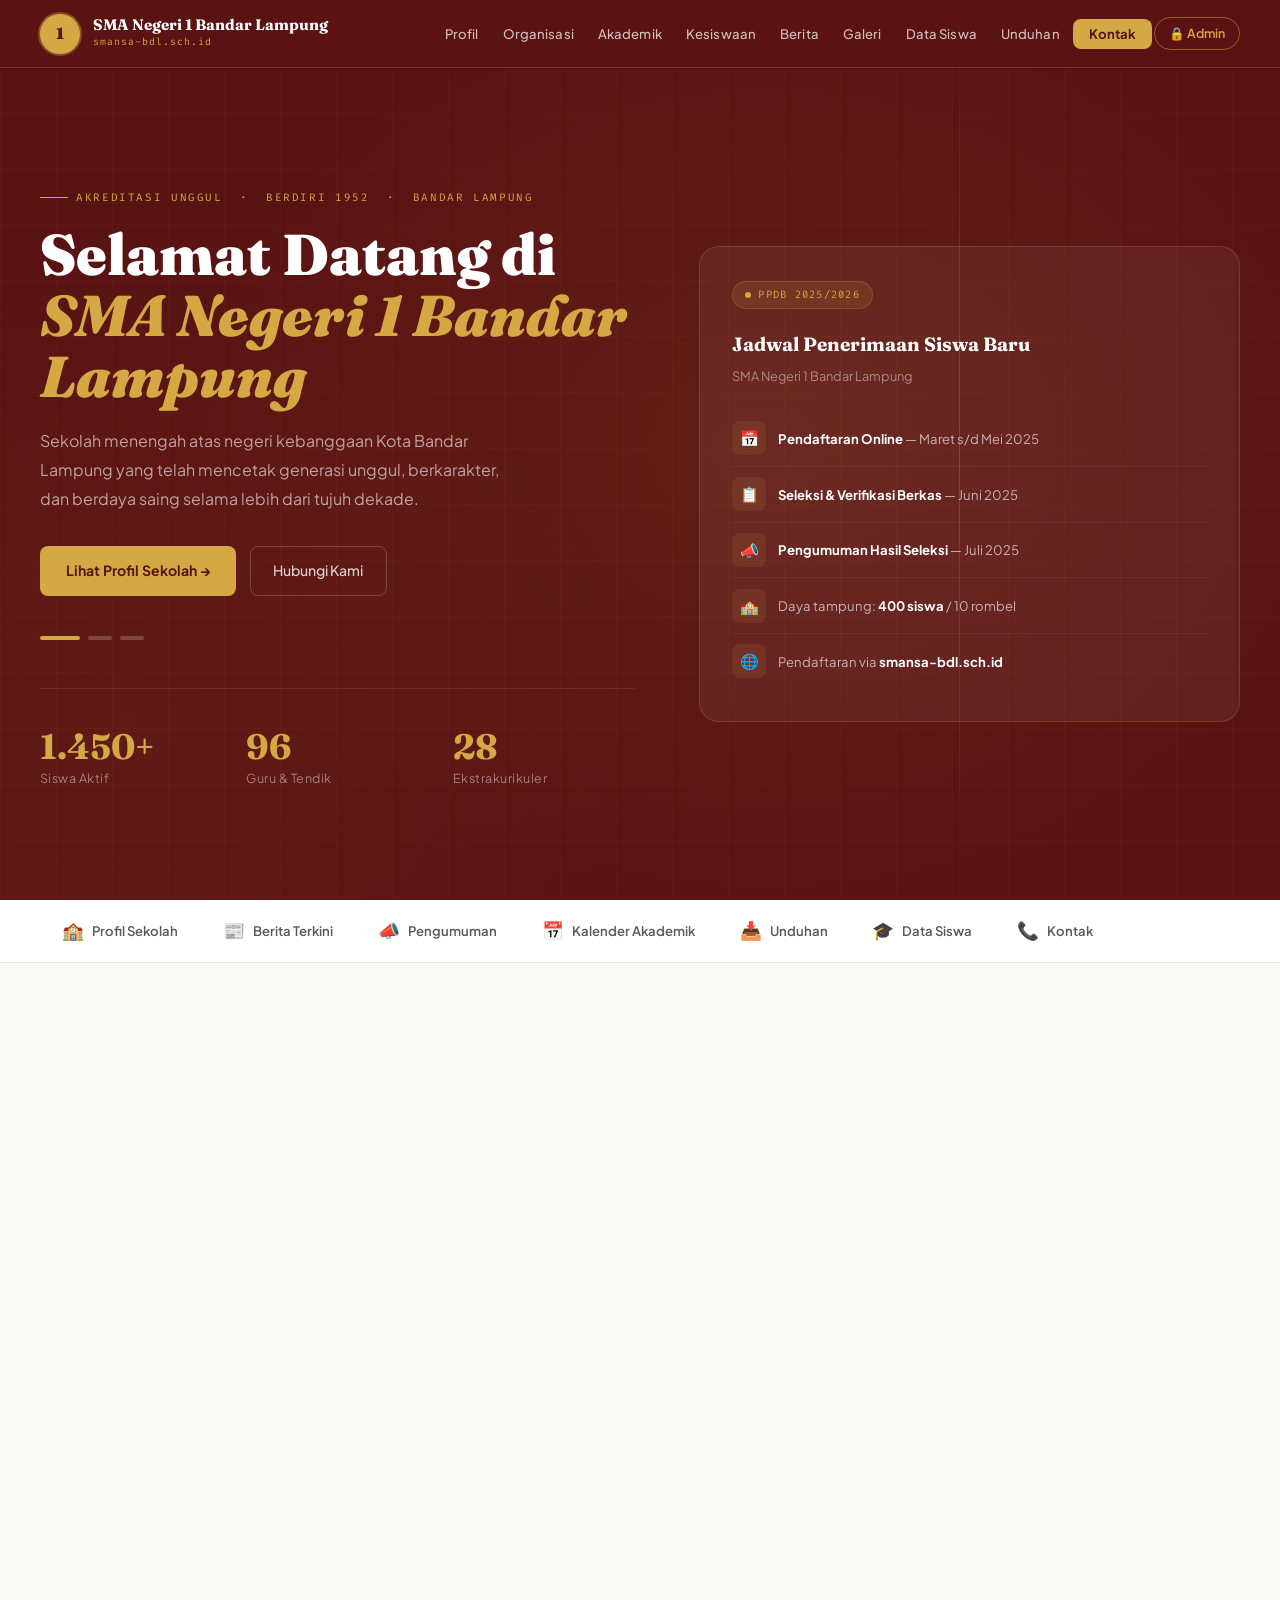
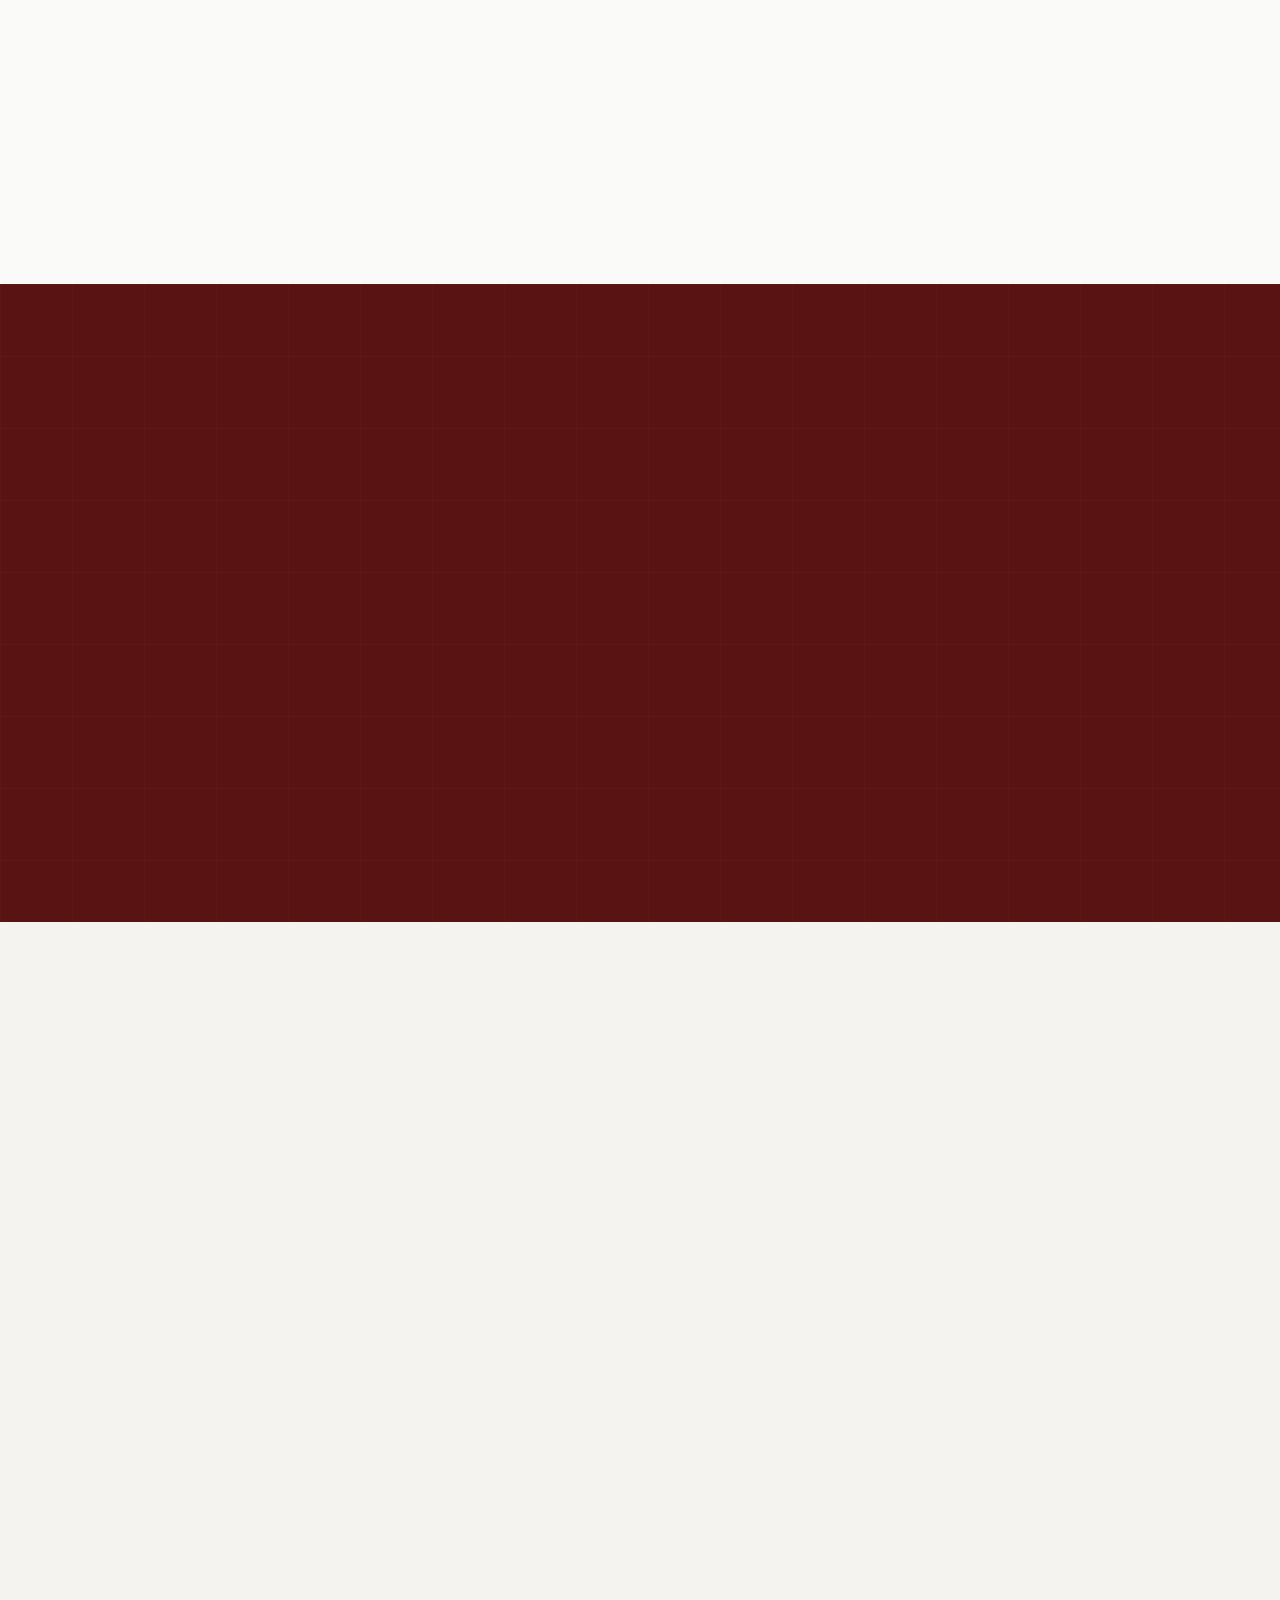
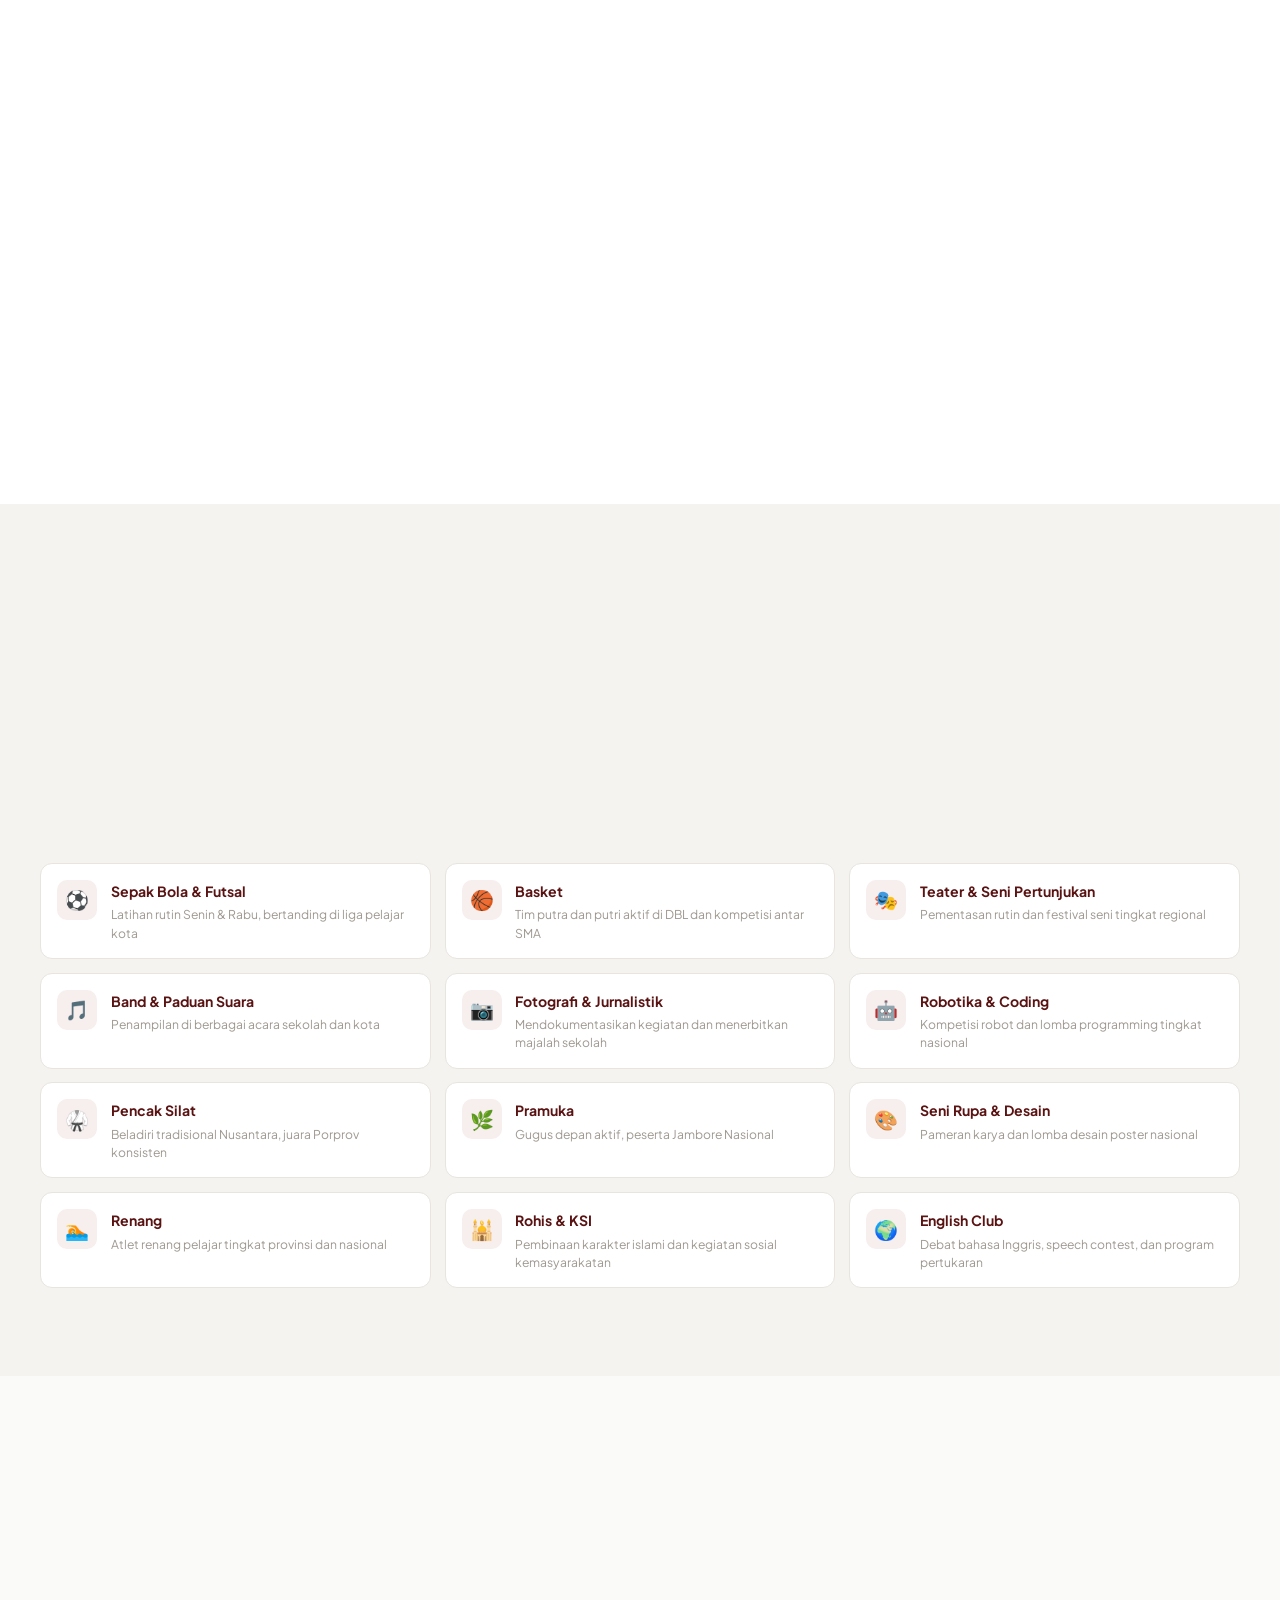
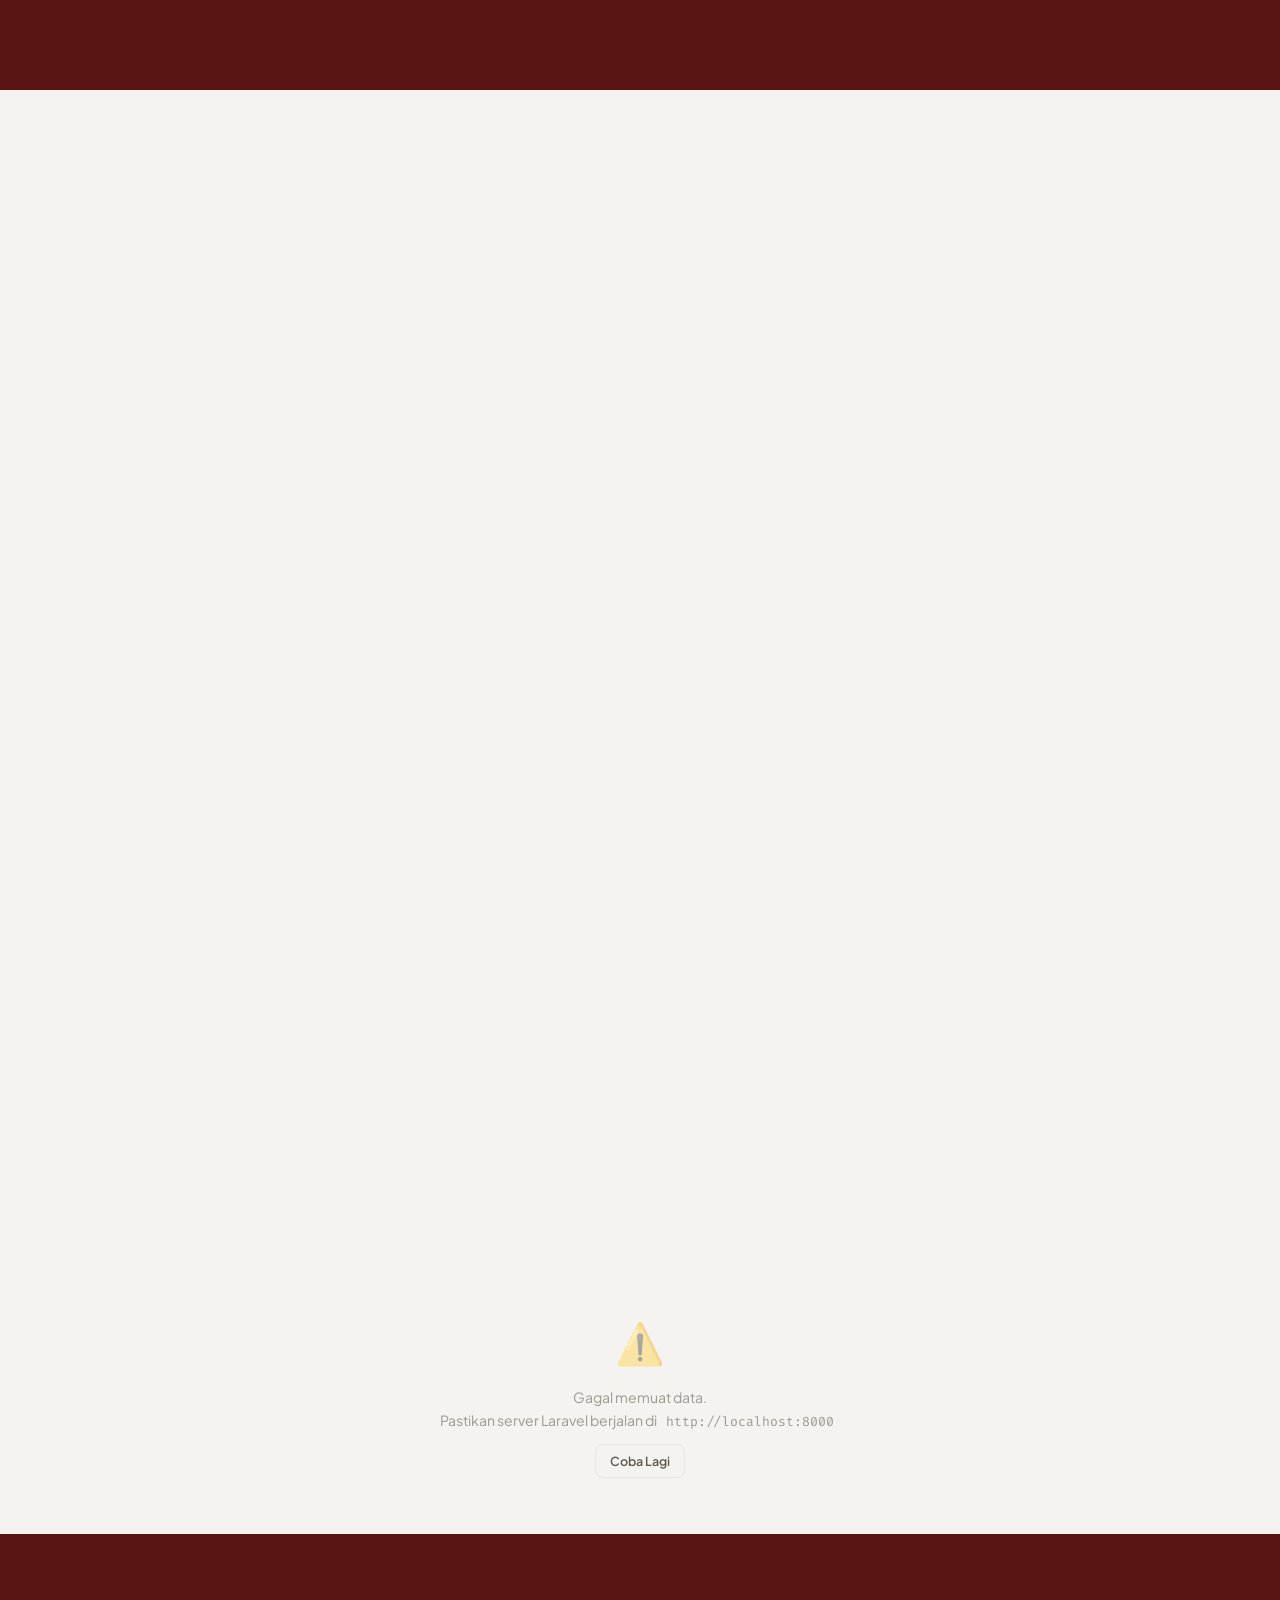
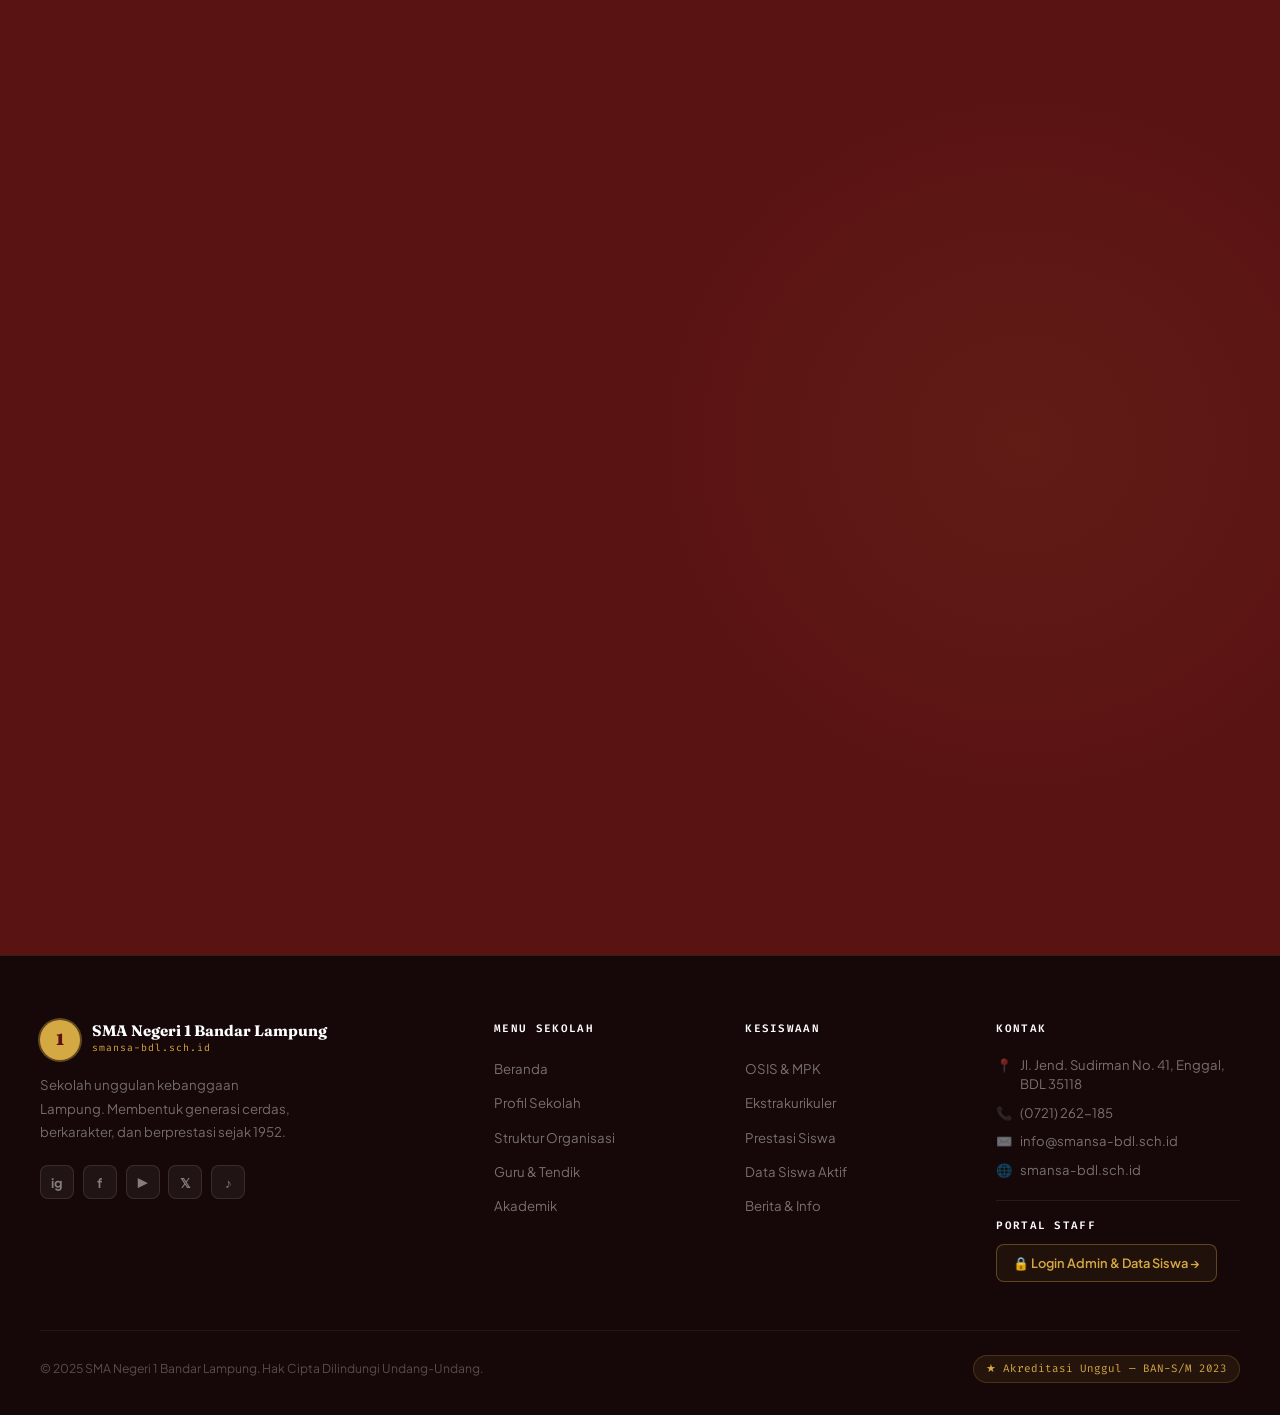
<file: index.html>
<!DOCTYPE html>
<html lang="id">
<head>
  <meta charset="UTF-8">
  <meta name="viewport" content="width=device-width, initial-scale=1.0">
  <meta name="laravel-url" content="http://localhost:8000">
  <title>SMA Negeri 1 Bandar Lampung — smansa-bdl.sch.id</title>
  <link rel="preconnect" href="https://fonts.googleapis.com">
  <link href="https://fonts.googleapis.com/css2?family=Fraunces:ital,opsz,wght@0,9..144,400;0,9..144,600;0,9..144,700;0,9..144,900;1,9..144,400;1,9..144,700&family=Plus+Jakarta+Sans:wght@300;400;500;600;700&family=Fira+Code:wght@400;500&display=swap" rel="stylesheet">
  <link rel="stylesheet" href="css/variables.css">
  <link rel="stylesheet" href="css/base.css">
  <link rel="stylesheet" href="css/navbar.css">
  <link rel="stylesheet" href="css/hero.css">
  <link rel="stylesheet" href="css/sections.css">
  <link rel="stylesheet" href="css/components.css">
  <link rel="stylesheet" href="css/footer.css">
  <link rel="stylesheet" href="css/animations.css">
  <link rel="stylesheet" href="css/responsive.css">
</head>
<body>

<!-- ═══ NAVBAR ═══ -->
<nav id="nav">
  <a href="#beranda" class="nav-brand">
    <div class="nav-emblem">1</div>
    <div class="nav-brand-txt">
      <span class="nav-brand-name">SMA Negeri 1 Bandar Lampung</span>
      <span class="nav-brand-url">smansa-bdl.sch.id</span>
    </div>
  </a>
  <ul class="nav-menu" id="navMenu">
    <li><a href="#profil">Profil</a></li>
    <li><a href="#struktur">Organisasi</a></li>
    <li><a href="#akademik">Akademik</a></li>
    <li><a href="#kesiswaan">Kesiswaan</a></li>
    <li><a href="#berita">Berita</a></li>
    <li><a href="#galeri">Galeri</a></li>
    <li><a href="#data-siswa">Data Siswa</a></li>
    <li><a href="#unduhan">Unduhan</a></li>
    <li class="cta"><a href="#kontak">Kontak</a></li>
    <li class="nav-admin"><a href="#" id="nav-admin-link" target="_blank" class="nav-admin-btn">🔒 Admin</a></li>
  </ul>
  <div class="hamburger" onclick="UI.toggleNav()">
    <span></span><span></span><span></span>
  </div>
</nav>

<!-- ═══ BERANDA ═══ -->
<section id="beranda">
  <div class="hero-bg"></div>
  <div class="hero-grid"></div>
  <div class="hero-stripe"></div>
  <div class="slider-wrap">
    <div class="hero-left">
      <div class="slide active" id="slide-0">
        <div class="slide-eyebrow">Akreditasi Unggul &nbsp;·&nbsp; Berdiri 1952 &nbsp;·&nbsp; Bandar Lampung</div>
        <h1 class="slide-h1">Selamat Datang di <em>SMA Negeri 1 Bandar Lampung</em></h1>
        <p class="slide-desc">Sekolah menengah atas negeri kebanggaan Kota Bandar Lampung yang telah mencetak generasi unggul, berkarakter, dan berdaya saing selama lebih dari tujuh dekade.</p>
        <div class="hero-btns">
          <a href="#profil" class="btn-gold">Lihat Profil Sekolah →</a>
          <a href="#kontak" class="btn-ghost">Hubungi Kami</a>
        </div>
      </div>
      <div class="slide" id="slide-1">
        <div class="slide-eyebrow">Prestasi Terbaru 2024</div>
        <h1 class="slide-h1">Raih Prestasi <em>Gemilang di Tingkat Nasional</em></h1>
        <p class="slide-desc">Siswa-siswi SMAN 1 Bandar Lampung kembali mengharumkan nama sekolah dan kota dengan berbagai capaian membanggakan di kompetisi akademik dan non-akademik.</p>
        <div class="hero-btns">
          <a href="#kesiswaan" class="btn-gold">Lihat Prestasi →</a>
          <a href="#berita" class="btn-ghost">Baca Berita</a>
        </div>
      </div>
      <div class="slide" id="slide-2">
        <div class="slide-eyebrow">PPDB 2025/2026</div>
        <h1 class="slide-h1">Penerimaan Peserta Didik Baru <em>Tahun Ajaran 2025/2026</em></h1>
        <p class="slide-desc">Daftarkan dirimu sekarang! Bergabunglah dengan ribuan siswa berprestasi di SMAN 1 Bandar Lampung. Pendaftaran online dibuka mulai Maret 2025.</p>
        <div class="hero-btns">
          <a href="#unduhan" class="btn-gold">Unduh Formulir PPDB →</a>
          <a href="#kontak" class="btn-ghost">Informasi Lebih Lanjut</a>
        </div>
      </div>
      <div class="slider-dots" id="dots">
        <div class="dot active" onclick="Slider.goTo(0)"></div>
        <div class="dot" onclick="Slider.goTo(1)"></div>
        <div class="dot" onclick="Slider.goTo(2)"></div>
      </div>
      <div class="hero-stats">
        <div><div class="stat-n">1.450+</div><div class="stat-l">Siswa Aktif</div></div>
        <div><div class="stat-n">96</div><div class="stat-l">Guru & Tendik</div></div>
        <div><div class="stat-n">28</div><div class="stat-l">Ekstrakurikuler</div></div>
      </div>
    </div>
    <div class="hero-card">
      <div class="hcard-label">PPDB 2025/2026</div>
      <div class="hcard-title">Jadwal Penerimaan Siswa Baru</div>
      <div class="hcard-sub">SMA Negeri 1 Bandar Lampung</div>
      <div class="hcard-row"><div class="hcard-ico">📅</div><div class="hcard-txt"><strong>Pendaftaran Online</strong> — Maret s/d Mei 2025</div></div>
      <div class="hcard-row"><div class="hcard-ico">📋</div><div class="hcard-txt"><strong>Seleksi & Verifikasi Berkas</strong> — Juni 2025</div></div>
      <div class="hcard-row"><div class="hcard-ico">📣</div><div class="hcard-txt"><strong>Pengumuman Hasil Seleksi</strong> — Juli 2025</div></div>
      <div class="hcard-row"><div class="hcard-ico">🏫</div><div class="hcard-txt">Daya tampung: <strong>400 siswa</strong> / 10 rombel</div></div>
      <div class="hcard-row"><div class="hcard-ico">🌐</div><div class="hcard-txt">Pendaftaran via <strong>smansa-bdl.sch.id</strong></div></div>
    </div>
  </div>
</section>

<!-- Quick Access Bar -->
<div class="quick-bar">
  <div class="quick-bar-inner">
    <a href="#profil"   class="quick-btn"><span class="quick-btn-icon">🏫</span> Profil Sekolah</a>
    <a href="#berita"   class="quick-btn"><span class="quick-btn-icon">📰</span> Berita Terkini</a>
    <a href="#berita"   class="quick-btn"><span class="quick-btn-icon">📣</span> Pengumuman</a>
    <a href="#akademik" class="quick-btn"><span class="quick-btn-icon">📅</span> Kalender Akademik</a>
    <a href="#unduhan"     class="quick-btn"><span class="quick-btn-icon">📥</span> Unduhan</a>
    <a href="#data-siswa" class="quick-btn"><span class="quick-btn-icon">🎓</span> Data Siswa</a>
    <a href="#kontak"     class="quick-btn"><span class="quick-btn-icon">📞</span> Kontak</a>
  </div>
</div>

<!-- ═══ PROFIL ═══ -->
<section id="profil">
  <div class="sec">
    <div class="profil-grid">
      <div class="profil-left reveal">
        <div style="position:relative;">
          <div class="profil-frame">
            <div class="profil-frame-deco"></div>
            <div class="profil-ava">👨‍🏫</div>
            <div class="profil-overlay">
              <div class="profil-name">Drs. H. Lukman Hakim, M.M.</div>
              <div class="profil-role">Kepala SMA Negeri 1 Bandar Lampung</div>
            </div>
          </div>
          <div class="profil-deco-border"></div>
        </div>
        <div class="profil-accred">
          <div class="accred-badge">A</div>
          <div><div class="accred-label">Akreditasi BAN-S/M</div><div class="accred-value">Unggul — 2023</div></div>
        </div>
      </div>
      <div class="reveal rd2">
        <div class="tag">Tentang Kami</div>
        <h2 class="h2">Profil SMA Negeri 1<br>Bandar Lampung</h2>
        <div class="tabs">
          <button class="tab on"  onclick="UI.switchTab(this,'sejarah')">Sejarah</button>
          <button class="tab"     onclick="UI.switchTab(this,'visimisi')">Visi & Misi</button>
          <button class="tab"     onclick="UI.switchTab(this,'tujuan')">Tujuan & Motto</button>
          <button class="tab"     onclick="UI.switchTab(this,'identitas')">Identitas</button>
          <button class="tab"     onclick="UI.switchTab(this,'kepsek')">Kepala Sekolah</button>
        </div>
        <div id="p-sejarah" class="panel on">
          <p class="p-text">SMA Negeri 1 Bandar Lampung merupakan salah satu sekolah menengah atas negeri tertua dan paling bergengsi di Provinsi Lampung. Didirikan pada tahun 1952, sekolah ini awalnya bernama SMA Negeri Teluk Betung, yang kemudian berganti nama seiring perkembangan administrasi wilayah.</p>
          <p class="p-text">Selama lebih dari tujuh dekade, SMAN 1 Bandar Lampung telah melahirkan ribuan alumni yang kini berkiprah di berbagai bidang — mulai dari pejabat pemerintahan, akademisi, pengusaha sukses, hingga tokoh nasional yang dikenal luas.</p>
          <p class="p-text">Dengan semangat terus berinovasi, SMAN 1 Bandar Lampung kini tampil sebagai sekolah modern yang memadukan tradisi akademik yang kuat dengan pendekatan pembelajaran abad ke-21, merespons kebutuhan era digital dan tantangan global.</p>
        </div>
        <div id="p-visimisi" class="panel">
          <div class="vm-grid">
            <div class="vm-card">
              <div class="vm-title">Visi Sekolah</div>
              <div class="vm-text">"Terwujudnya peserta didik yang beriman, bertaqwa, berakhlak mulia, unggul dalam prestasi, dan berwawasan global."</div>
            </div>
            <div class="vm-card">
              <div class="vm-title">Misi Sekolah</div>
              <ul class="vm-list">
                <li>Menyelenggarakan pendidikan bermutu berbasis Profil Pelajar Pancasila</li>
                <li>Mengembangkan potensi akademik dan non-akademik peserta didik secara optimal</li>
                <li>Menciptakan lingkungan belajar yang kondusif, inovatif, dan menyenangkan</li>
                <li>Menjalin kemitraan dengan orang tua, masyarakat, dan dunia usaha</li>
                <li>Memanfaatkan teknologi informasi dalam seluruh proses pendidikan</li>
              </ul>
            </div>
          </div>
        </div>
        <div id="p-tujuan" class="panel">
          <p class="p-text">Tujuan pendidikan SMAN 1 Bandar Lampung adalah menghasilkan lulusan yang memiliki kompetensi akademik tinggi, karakter yang baik, kecakapan abad ke-21, dan mampu bersaing di tingkat nasional maupun internasional.</p>
          <div class="vm-card" style="margin-top:1rem;">
            <div class="vm-title">Motto Sekolah</div>
            <div class="vm-text" style="font-size:1.1rem;font-family:var(--font-h);font-style:italic;color:#fff;">"Cerdas, Berkarakter, Berprestasi"</div>
          </div>
        </div>
        <div id="p-identitas" class="panel">
          <table class="id-table">
            <tr><td>Nama Sekolah</td><td>SMA Negeri 1 Bandar Lampung</td></tr>
            <tr><td>NPSN</td><td>10807002</td></tr>
            <tr><td>NSS</td><td>301126001002</td></tr>
            <tr><td>Alamat</td><td>Jl. Jend. Sudirman No. 41, Enggal, Bandar Lampung 35118</td></tr>
            <tr><td>Status Sekolah</td><td>Negeri</td></tr>
            <tr><td>Akreditasi</td><td><span class="id-badge">A — Unggul</span></td></tr>
            <tr><td>Tahun Berdiri</td><td>1952</td></tr>
            <tr><td>Domain</td><td>smansa-bdl.sch.id</td></tr>
            <tr><td>Kurikulum</td><td>Merdeka Belajar</td></tr>
          </table>
        </div>
        <div id="p-kepsek" class="panel">
          <div class="vm-card" style="margin-bottom:1rem;">
            <div class="vm-title">Sambutan Kepala Sekolah</div>
            <div class="vm-text">"Assalamu'alaikum Wr. Wb. Selamat datang di website resmi SMA Negeri 1 Bandar Lampung. Dengan penuh rasa syukur, kami terus berkomitmen untuk memberikan pelayanan pendidikan terbaik bagi seluruh peserta didik kami. Mari bersama-sama kita wujudkan generasi yang cerdas, berkarakter, dan siap menghadapi tantangan global."</div>
          </div>
          <p class="p-text">— <strong>Drs. H. Lukman Hakim, M.M.</strong><br><span style="font-size:0.8rem;color:var(--g400)">Kepala SMA Negeri 1 Bandar Lampung</span></p>
        </div>
      </div>
    </div>
  </div>
</section>

<!-- ═══ STRUKTUR ═══ -->
<section id="struktur">
  <div class="sec">
    <div class="reveal" style="text-align:center;margin-bottom:0;">
      <div class="tag light" style="justify-content:center;">Struktur Organisasi</div>
      <h2 class="h2 light">Bagan Organisasi Sekolah</h2>
    </div>
    <div class="org-tree reveal rd1">
      <div class="org-level">
        <div class="org-node head"><div class="org-node-role">Kepala Sekolah</div><div class="org-node-name">Drs. H. Lukman Hakim, M.M.</div></div>
      </div>
      <div class="org-connector"></div>
      <div class="org-level">
        <div class="org-node"><div class="org-node-role">Wakasek Kurikulum</div><div class="org-node-name placeholder">— Isi nama —</div></div>
        <div class="org-node"><div class="org-node-role">Wakasek Kesiswaan</div><div class="org-node-name placeholder">— Isi nama —</div></div>
        <div class="org-node"><div class="org-node-role">Wakasek Sarana</div><div class="org-node-name placeholder">— Isi nama —</div></div>
        <div class="org-node"><div class="org-node-role">Wakasek Humas</div><div class="org-node-name placeholder">— Isi nama —</div></div>
      </div>
      <div class="org-connector"></div>
      <div class="org-level">
        <div class="org-node"><div class="org-node-role">Kepala TU</div><div class="org-node-name placeholder">— Isi nama —</div></div>
        <div class="org-node"><div class="org-node-role">Koordinator BK</div><div class="org-node-name placeholder">— Isi nama —</div></div>
        <div class="org-node"><div class="org-node-role">Kepala Perpustakaan</div><div class="org-node-name placeholder">— Isi nama —</div></div>
        <div class="org-node"><div class="org-node-role">Kepala Laboratorium</div><div class="org-node-name placeholder">— Isi nama —</div></div>
      </div>
    </div>
  </div>
</section>

<!-- ═══ GURU — Paginated 4×4 ═══ -->
<section id="guru">
  <div class="sec">
    <div class="reveal" style="margin-bottom:2rem;">
      <div class="tag">Sumber Daya Manusia</div>
      <h2 class="h2">Guru & Tenaga Kependidikan</h2>
      <p class="lead">Didukung oleh tenaga pendidik berpengalaman dan berkualifikasi tinggi, sebagian besar berpendidikan S2. Menampilkan <strong>16 guru per halaman</strong> (4×4).</p>
    </div>
    <div class="guru-filter reveal rd1">
      <button class="filter-btn on"  onclick="UI.filterGuru(this,'semua')">Semua</button>
      <button class="filter-btn"     onclick="UI.filterGuru(this,'mipa')">MIPA</button>
      <button class="filter-btn"     onclick="UI.filterGuru(this,'ips')">IPS</button>
      <button class="filter-btn"     onclick="UI.filterGuru(this,'bahasa')">Bahasa</button>
      <button class="filter-btn"     onclick="UI.filterGuru(this,'tendik')">Tenaga Kependidikan</button>
    </div>
    <!-- Grid di-render oleh JS dari data.js -->
    <div id="guru-grid" class="guru-grid reveal rd2"></div>
    <div id="guru-pagination" class="pagination"></div>
  </div>
</section>

<!-- ═══ AKADEMIK ═══ -->
<section id="akademik">
  <div class="sec">
    <div style="display:flex;justify-content:space-between;align-items:flex-end;flex-wrap:wrap;gap:1.5rem;" class="reveal">
      <div>
        <div class="tag">Program Pembelajaran</div>
        <h2 class="h2">Akademik & Kurikulum</h2>
      </div>
      <p class="lead" style="max-width:400px;">Implementasi Kurikulum Merdeka Belajar dengan pendekatan berbasis projek dan Profil Pelajar Pancasila.</p>
    </div>
    <div class="ak-grid">
      <div class="ak-card reveal"><div class="ak-icon">📐</div><div class="ak-title">MIPA & Saintek</div><div class="ak-desc">Program sains unggulan dengan laboratorium modern. Pembinaan olimpiade sains nasional secara intensif.</div><div class="ak-chips"><span class="chip">Matematika</span><span class="chip">Fisika</span><span class="chip">Kimia</span><span class="chip">Biologi</span><span class="chip">Informatika</span></div></div>
      <div class="ak-card reveal rd1"><div class="ak-icon">📊</div><div class="ak-title">IPS & Soshum</div><div class="ak-desc">Kajian ilmu sosial, ekonomi, geografi, dan sejarah yang mengintegrasikan studi kasus nyata.</div><div class="ak-chips"><span class="chip">Ekonomi</span><span class="chip">Sosiologi</span><span class="chip">Geografi</span><span class="chip">Sejarah</span></div></div>
      <div class="ak-card reveal rd2"><div class="ak-icon">🌐</div><div class="ak-title">Program Bahasa</div><div class="ak-desc">Penguasaan Bahasa Inggris, Indonesia, dan Mandarin dengan pendekatan komunikatif berbasis teknologi.</div><div class="ak-chips"><span class="chip">Bhs. Inggris</span><span class="chip">Bhs. Indonesia</span><span class="chip">Mandarin</span></div></div>
      <div class="ak-card reveal rd3"><div class="ak-icon">🏆</div><div class="ak-title">Program Olimpiade</div><div class="ak-desc">Pembinaan intensif OSN, ONMIPA, KSM, dan olimpiade internasional dengan mentor berpengalaman.</div><div class="ak-chips"><span class="chip">OSN</span><span class="chip">ONMIPA</span><span class="chip">IMO</span><span class="chip">KSM</span></div></div>
      <div class="ak-card reveal rd4"><div class="ak-icon">🔬</div><div class="ak-title">Karya Ilmiah (KIR)</div><div class="ak-desc">Pembimbingan riset dan karya ilmiah remaja untuk kompetisi LKIR, OPSI, tingkat nasional & internasional.</div><div class="ak-chips"><span class="chip">KIR</span><span class="chip">LKIR</span><span class="chip">OPSI</span></div></div>
      <div class="ak-card reveal rd5"><div class="ak-icon">🤝</div><div class="ak-title">Projek P5</div><div class="ak-desc">Projek Penguatan Profil Pelajar Pancasila melalui kewirausahaan, lingkungan, dan kebangsaan.</div><div class="ak-chips"><span class="chip">Kewirausahaan</span><span class="chip">Lingkungan</span><span class="chip">Budaya Lokal</span></div></div>
    </div>
    <div style="margin-top:4rem;" class="reveal">
      <div class="tag">Kalender Akademik</div>
      <h3 class="h3">Kegiatan Belajar Mengajar 2024/2025</h3>
    </div>
    <div class="kal-wrap reveal rd1">
      <div class="kal-header">
        <button class="kal-nav-btn" onclick="Kalender.prev()">‹</button>
        <div class="kal-month" id="kal-title"></div>
        <button class="kal-nav-btn" onclick="Kalender.next()">›</button>
      </div>
      <div class="kal-grid" id="kal-days"></div>
      <div class="kal-events-list" id="kal-events"></div>
    </div>
  </div>
</section>

<!-- ═══ KESISWAAN ═══ -->
<section id="kesiswaan">
  <div class="sec">
    <div class="reveal" style="margin-bottom:2.5rem;">
      <div class="tag">Kehidupan Siswa</div>
      <h2 class="h2">Kesiswaan</h2>
      <p class="lead">Pengembangan potensi siswa secara menyeluruh melalui organisasi, ekstrakurikuler, dan pembinaan prestasi.</p>
    </div>
    <div class="kesiswaan-tabs-nav reveal rd1">
      <button class="ktab on" onclick="UI.switchKtab(this,'ekskul')">Ekstrakurikuler</button>
      <button class="ktab"    onclick="UI.switchKtab(this,'osis')">OSIS & MPK</button>
      <button class="ktab"    onclick="UI.switchKtab(this,'prestasi')">Siswa Berprestasi</button>
      <button class="ktab"    onclick="UI.switchKtab(this,'alumni')">Alumni</button>
    </div>

    <!-- Tab Ekskul -->
    <div id="k-ekskul" class="kpanel on">
      <div class="ekskul-grid">
        <div class="ekskul-card"><div class="ekskul-ico">⚽</div><div><div class="ekskul-name">Sepak Bola & Futsal</div><div class="ekskul-desc">Latihan rutin Senin & Rabu, bertanding di liga pelajar kota</div></div></div>
        <div class="ekskul-card"><div class="ekskul-ico">🏀</div><div><div class="ekskul-name">Basket</div><div class="ekskul-desc">Tim putra dan putri aktif di DBL dan kompetisi antar SMA</div></div></div>
        <div class="ekskul-card"><div class="ekskul-ico">🎭</div><div><div class="ekskul-name">Teater & Seni Pertunjukan</div><div class="ekskul-desc">Pementasan rutin dan festival seni tingkat regional</div></div></div>
        <div class="ekskul-card"><div class="ekskul-ico">🎵</div><div><div class="ekskul-name">Band & Paduan Suara</div><div class="ekskul-desc">Penampilan di berbagai acara sekolah dan kota</div></div></div>
        <div class="ekskul-card"><div class="ekskul-ico">📷</div><div><div class="ekskul-name">Fotografi & Jurnalistik</div><div class="ekskul-desc">Mendokumentasikan kegiatan dan menerbitkan majalah sekolah</div></div></div>
        <div class="ekskul-card"><div class="ekskul-ico">🤖</div><div><div class="ekskul-name">Robotika & Coding</div><div class="ekskul-desc">Kompetisi robot dan lomba programming tingkat nasional</div></div></div>
        <div class="ekskul-card"><div class="ekskul-ico">🥋</div><div><div class="ekskul-name">Pencak Silat</div><div class="ekskul-desc">Beladiri tradisional Nusantara, juara Porprov konsisten</div></div></div>
        <div class="ekskul-card"><div class="ekskul-ico">🌿</div><div><div class="ekskul-name">Pramuka</div><div class="ekskul-desc">Gugus depan aktif, peserta Jambore Nasional</div></div></div>
        <div class="ekskul-card"><div class="ekskul-ico">🎨</div><div><div class="ekskul-name">Seni Rupa & Desain</div><div class="ekskul-desc">Pameran karya dan lomba desain poster nasional</div></div></div>
        <div class="ekskul-card"><div class="ekskul-ico">🏊</div><div><div class="ekskul-name">Renang</div><div class="ekskul-desc">Atlet renang pelajar tingkat provinsi dan nasional</div></div></div>
        <div class="ekskul-card"><div class="ekskul-ico">🕌</div><div><div class="ekskul-name">Rohis & KSI</div><div class="ekskul-desc">Pembinaan karakter islami dan kegiatan sosial kemasyarakatan</div></div></div>
        <div class="ekskul-card"><div class="ekskul-ico">🌍</div><div><div class="ekskul-name">English Club</div><div class="ekskul-desc">Debat bahasa Inggris, speech contest, dan program pertukaran</div></div></div>
      </div>
    </div>

    <!-- Tab OSIS -->
    <div id="k-osis" class="kpanel">
      <div style="display:grid;grid-template-columns:1fr 1fr;gap:1.5rem;">
        <div class="vm-card"><div class="vm-title">OSIS</div><div class="vm-text">OSIS SMAN 1 Bandar Lampung aktif menyelenggarakan berbagai program kegiatan siswa, mulai dari kegiatan akademik, sosial, hingga kreativitas. Dipimpin oleh ketua terpilih melalui proses pemilihan demokratis setiap tahun ajaran.</div></div>
        <div class="vm-card"><div class="vm-title">MPK</div><div class="vm-text">MPK berfungsi sebagai lembaga legislatif siswa yang mengawasi dan memberikan masukan kepada OSIS. MPK mewakili aspirasi setiap kelas dalam pengambilan keputusan organisasi kesiswaan.</div></div>
      </div>
    </div>

    <!-- Tab Prestasi — SCROLLABLE -->
    <div id="k-prestasi" class="kpanel">
      <div style="display:flex;align-items:center;justify-content:space-between;margin-bottom:1rem;flex-wrap:wrap;gap:0.5rem;">
        <span style="font-family:var(--font-m);font-size:0.72rem;color:var(--g400);letter-spacing:0.06em;">MENAMPILKAN 12 PRESTASI · SCROLL UNTUK LIHAT SEMUA</span>
        <span style="font-size:1.1rem;">🏆</span>
      </div>
      <div class="prestasi-scroll-wrap">
        <!-- Diisi oleh JS -->
        <div id="prestasi-list" class="prestasi-list"></div>
      </div>
      <div class="prestasi-scroll-hint">
        <span>↕</span> Geser untuk melihat lebih banyak prestasi
      </div>
    </div>

    <!-- Tab Alumni — PAGINATED -->
    <div id="k-alumni" class="kpanel">
      <div style="display:flex;align-items:center;justify-content:space-between;margin-bottom:1.5rem;flex-wrap:wrap;gap:0.5rem;">
        <span style="font-family:var(--font-m);font-size:0.72rem;color:var(--g400);letter-spacing:0.06em;">MENAMPILKAN 3 ALUMNI PER HALAMAN · TOTAL 9 ALUMNI</span>
      </div>
      <!-- Diisi oleh JS -->
      <div id="alumni-grid" class="alumni-grid"></div>
      <div id="alumni-pagination" class="pagination"></div>
    </div>
  </div>
</section>

<!-- ═══ BERITA ═══ -->
<section id="berita">
  <div class="sec">
    <div style="display:flex;justify-content:space-between;align-items:flex-end;flex-wrap:wrap;gap:1rem;margin-bottom:2rem;" class="reveal">
      <div><div class="tag">Berita & Informasi</div><h2 class="h2">Terkini dari SMAN 1 BDL</h2></div>
      <a href="#" style="font-size:0.82rem;font-weight:700;color:var(--maroon-lt);text-decoration:none;">Lihat Semua Berita →</a>
    </div>
    <div class="berita-nav reveal rd1">
      <button class="bnav-btn on" onclick="UI.switchBerita(this,'berita-panel')">📰 Berita</button>
      <button class="bnav-btn"    onclick="UI.switchBerita(this,'pengumuman-panel')">📣 Pengumuman</button>
      <button class="bnav-btn"    onclick="UI.switchBerita(this,'agenda-panel')">📅 Agenda</button>
    </div>
    <div id="berita-panel" class="kpanel on">
      <div class="berita-main reveal rd1">
        <div class="news-big">
          <div class="news-img-big">🎓<div class="news-cat-badge">PRESTASI</div></div>
          <div class="news-body">
            <div class="news-date">18 Februari 2025</div>
            <div class="news-title">Tim Robotika SMAN 1 BDL Raih Emas di Kompetisi Nasional, Bangga Harumkan Lampung</div>
            <div class="news-excerpt">Tim robotika beranggotakan tiga siswa kelas XI berhasil meraih medali emas dalam ajang Kompetisi Robotika Pelajar Nasional yang diselenggarakan di Yogyakarta.</div>
            <a href="#" class="news-read">Baca Selengkapnya →</a>
          </div>
        </div>
        <div class="news-side">
          <div class="news-sm"><div class="news-img-sm">📚<div class="news-cat-badge">AKADEMIK</div></div><div class="news-body"><div class="news-date">12 Februari 2025</div><div class="news-title sm">Peluncuran Program Akselerasi Digital: Seluruh Siswa Belajar Coding dan AI</div><a href="#" class="news-read">Baca →</a></div></div>
          <div class="news-sm"><div class="news-img-sm">🌿<div class="news-cat-badge">KEGIATAN</div></div><div class="news-body"><div class="news-date">5 Februari 2025</div><div class="news-title sm">Projek P5 Lingkungan: 1.200 Siswa Tanam Mangrove di Pantai Lampung</div><a href="#" class="news-read">Baca →</a></div></div>
        </div>
      </div>
    </div>
    <div id="pengumuman-panel" class="kpanel">
      <div class="pengumuman-list">
        <div class="peng-item"><div class="peng-date"><div class="peng-date-d">20</div><div class="peng-date-m">Feb</div></div><div><div class="peng-title">Pengumuman PPDB 2025/2026 — Jalur Prestasi Dibuka</div><div class="peng-sub">Pendaftaran jalur prestasi akademik dan non-akademik resmi dibuka mulai 20 Februari 2025</div></div></div>
        <div class="peng-item"><div class="peng-date"><div class="peng-date-d">15</div><div class="peng-date-m">Feb</div></div><div><div class="peng-title">Jadwal Ujian Tengah Semester (UTS) Genap 2024/2025</div><div class="peng-sub">UTS Semester Genap dilaksanakan pada 17–22 Maret 2025.</div></div></div>
        <div class="peng-item"><div class="peng-date"><div class="peng-date-d">10</div><div class="peng-date-m">Feb</div></div><div><div class="peng-title">Pemilihan Ketua OSIS Periode 2025/2026</div><div class="peng-sub">Pendaftaran calon ketua OSIS dibuka hingga 28 Februari 2025.</div></div></div>
        <div class="peng-item"><div class="peng-date"><div class="peng-date-d">3</div><div class="peng-date-m">Feb</div></div><div><div class="peng-title">Jadwal Try Out UTBK-SNBT untuk Kelas XII</div><div class="peng-sub">Try out setiap Sabtu mulai 8 Februari – 29 Maret 2025. Wajib seluruh siswa kelas XII.</div></div></div>
      </div>
    </div>
    <div id="agenda-panel" class="kpanel">
      <div class="pengumuman-list">
        <div class="peng-item"><div class="peng-date"><div class="peng-date-d">17</div><div class="peng-date-m">Mar</div></div><div><div class="peng-title">Ujian Tengah Semester Genap 2024/2025</div><div class="peng-sub">Seluruh siswa kelas X, XI, dan XII. Berlangsung hingga 22 Maret 2025.</div></div></div>
        <div class="peng-item"><div class="peng-date"><div class="peng-date-d">25</div><div class="peng-date-m">Mar</div></div><div><div class="peng-title">Hari Raya Idul Fitri 1446H — Libur Sekolah</div><div class="peng-sub">Libur 25 Maret – 5 April 2025. Masuk kembali 7 April 2025.</div></div></div>
        <div class="peng-item"><div class="peng-date"><div class="peng-date-d">5</div><div class="peng-date-m">Mei</div></div><div><div class="peng-title">Pembukaan Pendaftaran PPDB Reguler 2025/2026</div><div class="peng-sub">Pendaftaran online melalui website sekolah dan portal PPDB Kota BDL.</div></div></div>
        <div class="peng-item"><div class="peng-date"><div class="peng-date-d">12</div><div class="peng-date-m">Mei</div></div><div><div class="peng-title">Ujian Sekolah Kelas XII</div><div class="peng-sub">Pelaksanaan Ujian Sekolah untuk kelas XII sebagai syarat kelulusan.</div></div></div>
      </div>
    </div>
  </div>
</section>

<!-- ═══ GALERI ═══ -->
<section id="galeri">
  <div class="sec">
    <div style="display:flex;justify-content:space-between;align-items:flex-end;flex-wrap:wrap;gap:1rem;" class="reveal">
      <div>
        <div class="tag light">Dokumentasi</div>
        <h2 class="h2 light">Galeri Foto & Video</h2>
      </div>
      <!-- "Lihat Semua" membuka modal -->
      <button onclick="UI.openGalleryModal()" class="lihat-semua-btn">
        Lihat Semua Foto (27) →
      </button>
    </div>
    <!-- Preview 7 foto di beranda -->
    <div class="galeri-grid reveal rd1">
      <div class="g-item s2c s2r">🎓<div class="g-ov"><div class="g-ov-icon">🔍</div><div class="g-ov-label">Wisuda Kelas XII 2024</div></div></div>
      <div class="g-item">🏆<div class="g-ov"><div class="g-ov-icon">🔍</div><div class="g-ov-label">Kompetisi OSN</div></div></div>
      <div class="g-item">⚽<div class="g-ov"><div class="g-ov-icon">🔍</div><div class="g-ov-label">Liga Pelajar Kota</div></div></div>
      <div class="g-item">🎵<div class="g-ov"><div class="g-ov-icon">🔍</div><div class="g-ov-label">Pentas Seni Tahunan</div></div></div>
      <div class="g-item">🔬<div class="g-ov"><div class="g-ov-icon">🔍</div><div class="g-ov-label">Praktikum Lab Kimia</div></div></div>
      <div class="g-item">🌿<div class="g-ov"><div class="g-ov-icon">🔍</div><div class="g-ov-label">Projek P5 Lingkungan</div></div></div>
      <div class="g-item s2c">🤝<div class="g-ov"><div class="g-ov-icon">▶</div><div class="g-ov-label">Video Profil Sekolah 2024</div></div></div>
    </div>
  </div>
</section>

<!-- ═══ GALLERY MODAL (POPUP FULL SCREEN) ═══ -->
<div id="gallery-modal" class="gallery-modal">
  <div class="gallery-modal-header">
    <div class="gm-header-left">
      <div class="gallery-modal-title">📸 Galeri Foto SMAN 1 Bandar Lampung</div>
      <div class="gallery-modal-meta" id="gallery-modal-meta">27 foto · Halaman 1 dari 3</div>
    </div>
    <button class="gallery-modal-close" onclick="UI.closeGalleryModal()">✕</button>
  </div>

  <!-- Filter kategori -->
  <div class="gallery-filter-bar">
    <button class="gf-btn on" data-cat="semua"    onclick="UI.filterGallery(this,'semua')">Semua</button>
    <button class="gf-btn"    data-cat="acara"     onclick="UI.filterGallery(this,'acara')">Acara Sekolah</button>
    <button class="gf-btn"    data-cat="prestasi"  onclick="UI.filterGallery(this,'prestasi')">Prestasi</button>
    <button class="gf-btn"    data-cat="olahraga"  onclick="UI.filterGallery(this,'olahraga')">Olahraga</button>
    <button class="gf-btn"    data-cat="seni"      onclick="UI.filterGallery(this,'seni')">Seni & Budaya</button>
    <button class="gf-btn"    data-cat="akademik"  onclick="UI.filterGallery(this,'akademik')">Akademik</button>
  </div>

  <!-- 3×3 grid -->
  <div class="gallery-modal-body">
    <div id="gallery-modal-grid" class="gallery-modal-grid"></div>
  </div>

  <!-- Footer: info + pagination -->
  <div class="gallery-modal-footer">
    <div class="gm-total-info" id="gm-total-info"></div>
    <div id="gallery-pagination" class="pagination"></div>
  </div>
</div>

<!-- ═══ UNDUHAN ═══ -->
<section id="unduhan">
  <div class="sec">
    <div class="reveal" style="margin-bottom:2rem;">
      <div class="tag">Layanan Digital</div>
      <h2 class="h2">Unduhan Dokumen Resmi</h2>
      <p class="lead">Dokumen resmi sekolah, surat edaran, dan formulir yang dapat diunduh secara gratis.</p>
    </div>
    <div class="unduh-cats reveal rd1">
      <button class="filter-btn on" onclick="filterUnduh(this,'semua')">Semua</button>
      <button class="filter-btn"    onclick="filterUnduh(this,'formulir')">Formulir</button>
      <button class="filter-btn"    onclick="filterUnduh(this,'surat')">Surat Edaran</button>
      <button class="filter-btn"    onclick="filterUnduh(this,'panduan')">Panduan</button>
      <button class="filter-btn"    onclick="filterUnduh(this,'akademik-doc')">Akademik</button>
    </div>
    <div class="unduh-grid reveal rd2">
      <a href="#" class="unduh-item" data-cat="formulir"><div class="unduh-ico">📋</div><div><div class="unduh-name">Formulir Pendaftaran PPDB 2025/2026</div><div class="unduh-meta">PDF · 312 KB · Diperbarui Feb 2025</div></div><div class="unduh-dl">⬇</div></a>
      <a href="#" class="unduh-item" data-cat="akademik-doc"><div class="unduh-ico">📅</div><div><div class="unduh-name">Kalender Akademik 2024/2025</div><div class="unduh-meta">PDF · 1.4 MB · Diperbarui Jul 2024</div></div><div class="unduh-dl">⬇</div></a>
      <a href="#" class="unduh-item" data-cat="surat"><div class="unduh-ico">📜</div><div><div class="unduh-name">Surat Edaran Jadwal UTS Genap</div><div class="unduh-meta">PDF · 245 KB · Diperbarui Feb 2025</div></div><div class="unduh-dl">⬇</div></a>
      <a href="#" class="unduh-item" data-cat="panduan"><div class="unduh-ico">📖</div><div><div class="unduh-name">Tata Tertib Siswa 2024/2025</div><div class="unduh-meta">PDF · 920 KB · Diperbarui Agt 2024</div></div><div class="unduh-dl">⬇</div></a>
      <a href="#" class="unduh-item" data-cat="formulir"><div class="unduh-ico">📄</div><div><div class="unduh-name">Template Surat Keterangan Aktif</div><div class="unduh-meta">DOCX · 88 KB · Formulir Resmi</div></div><div class="unduh-dl">⬇</div></a>
      <a href="#" class="unduh-item" data-cat="akademik-doc"><div class="unduh-ico">📊</div><div><div class="unduh-name">Jadwal Pelajaran Semester Genap</div><div class="unduh-meta">PDF · 620 KB · Diperbarui Jan 2025</div></div><div class="unduh-dl">⬇</div></a>
      <a href="#" class="unduh-item" data-cat="panduan"><div class="unduh-ico">🏅</div><div><div class="unduh-name">Panduan Beasiswa PIP & KIP</div><div class="unduh-meta">PDF · 1.9 MB · Diperbarui Jan 2025</div></div><div class="unduh-dl">⬇</div></a>
      <a href="#" class="unduh-item" data-cat="surat"><div class="unduh-ico">✉️</div><div><div class="unduh-name">SE Himbauan Penggunaan Seragam</div><div class="unduh-meta">PDF · 180 KB · Diperbarui Jan 2025</div></div><div class="unduh-dl">⬇</div></a>
    </div>
  </div>
</section>

<!-- ═══ DATA SISWA ═══ -->
<section id="data-siswa">
  <div class="sec">
    <div class="sec-hd reveal">
      <div class="tag">Data Siswa</div>
      <h2 class="h2">Direktori Siswa<br>Aktif SMAN 1</h2>
      <p class="lead">Temukan data siswa aktif SMA Negeri 1 Bandar Lampung. Gunakan pencarian dan filter untuk menemukan siswa yang Anda cari.</p>
    </div>

    <!-- Stats bar -->
    <div class="ds-stats reveal rd1" id="ds-stats">
      <div class="ds-stat-item"><span class="ds-stat-val" id="ds-total">—</span><span class="ds-stat-lbl">Total Siswa</span></div>
      <div class="ds-stat-item"><span class="ds-stat-val" id="ds-aktif">—</span><span class="ds-stat-lbl">Siswa Aktif</span></div>
      <div class="ds-stat-item"><span class="ds-stat-val" id="ds-x">—</span><span class="ds-stat-lbl">Kelas X</span></div>
      <div class="ds-stat-item"><span class="ds-stat-val" id="ds-xi">—</span><span class="ds-stat-lbl">Kelas XI</span></div>
      <div class="ds-stat-item"><span class="ds-stat-val" id="ds-xii">—</span><span class="ds-stat-lbl">Kelas XII</span></div>
    </div>

    <!-- Filter & Search -->
    <div class="ds-toolbar reveal rd2">
      <div class="ds-search-wrap">
        <span class="ds-search-ico">🔍</span>
        <input type="text" id="ds-q" class="ds-search" placeholder="Cari nama siswa..." oninput="DS.onSearch()">
      </div>
      <select class="ds-filter" id="ds-kelas" onchange="DS.load(1)">
        <option value="">Semua Kelas</option>
      </select>
      <select class="ds-filter" id="ds-jurusan" onchange="DS.load(1)">
        <option value="">Semua Jurusan</option>
        <option value="MIPA">MIPA</option>
        <option value="IPS">IPS</option>
        <option value="Bahasa">Bahasa</option>
      </select>
      <button class="ds-reset-btn" id="ds-reset" onclick="DS.reset()" style="display:none">✕ Reset</button>
    </div>

    <!-- Grid kartu siswa -->
    <div class="ds-grid" id="ds-grid">
      <!-- Skeleton loading -->
      <div class="ds-skeleton"></div><div class="ds-skeleton"></div>
      <div class="ds-skeleton"></div><div class="ds-skeleton"></div>
      <div class="ds-skeleton"></div><div class="ds-skeleton"></div>
    </div>

    <!-- Status: error / kosong -->
    <div class="ds-empty" id="ds-empty" style="display:none">
      <div class="ds-empty-ico">🔍</div>
      <div class="ds-empty-txt">Tidak ada siswa yang sesuai pencarian</div>
      <button class="ds-reset-btn" onclick="DS.reset()">Reset Filter</button>
    </div>

    <div class="ds-error" id="ds-error" style="display:none">
      <div class="ds-empty-ico">⚠️</div>
      <div class="ds-empty-txt" id="ds-error-txt">Gagal memuat data.<br>Pastikan server Laravel sudah berjalan.</div>
      <button class="ds-reset-btn" onclick="DS.load(1)">Coba Lagi</button>
    </div>

    <!-- Pagination -->
    <div class="ds-pgbar" id="ds-pgbar" style="display:none">
      <div class="ds-pg-info" id="ds-pg-info"></div>
      <div class="pagination" id="ds-pagination"></div>
    </div>
  </div>
</section>

<!-- ═══ KONTAK ═══ -->
<section id="kontak">
  <div class="sec">
    <div class="kontak-grid">
      <div class="reveal">
        <div class="tag light">Hubungi Kami</div>
        <h2 class="h2 light">Kami Siap<br>Membantu Anda</h2>
        <p class="lead light">Jangan ragu untuk menghubungi kami. Tim kami siap memberikan informasi yang Anda butuhkan.</p>
        <div class="kontak-items">
          <div class="ki"><div class="ki-ic">📍</div><div><div class="ki-lbl">Alamat</div><div class="ki-val">Jl. Jend. Sudirman No. 41, Enggal<br>Bandar Lampung 35118, Lampung</div></div></div>
          <div class="ki"><div class="ki-ic">📞</div><div><div class="ki-lbl">Telepon & WhatsApp</div><div class="ki-val">(0721) 262-185 &nbsp;|&nbsp; +62 821-7890-0001 (WA)</div></div></div>
          <div class="ki"><div class="ki-ic">✉️</div><div><div class="ki-lbl">Email Resmi</div><div class="ki-val">info@smansa-bdl.sch.id<br>ppdb@smansa-bdl.sch.id</div></div></div>
          <div class="ki"><div class="ki-ic">🕐</div><div><div class="ki-lbl">Jam Layanan</div><div class="ki-val">Senin – Sabtu: 07.00 – 15.30 WIB<br>Minggu & Libur Nasional: Tutup</div></div></div>
        </div>
        <div class="map-box"><div class="map-box-pin">📌</div><div class="map-box-txt">GOOGLE MAPS — SMAN 1 BANDAR LAMPUNG</div></div>
      </div>
      <div class="reveal rd2">
        <div class="form-ttl">Kirim Pesan kepada Kami</div>
        <div class="frow">
          <div class="fg"><label class="flbl">Nama Lengkap</label><input type="text" class="finput" placeholder="Nama Anda"></div>
          <div class="fg"><label class="flbl">No. Telepon</label><input type="tel" class="finput" placeholder="+62 ..."></div>
        </div>
        <div class="fg"><label class="flbl">Alamat Email</label><input type="email" class="finput" placeholder="email@contoh.com"></div>
        <div class="fg">
          <label class="flbl">Topik Pertanyaan</label>
          <select class="finput" style="cursor:pointer;">
            <option value="">Pilih topik...</option>
            <option>Informasi PPDB 2025/2026</option>
            <option>Beasiswa & KIP</option>
            <option>Ekstrakurikuler</option>
            <option>Administrasi & Surat Menyurat</option>
            <option>Kegiatan Sekolah</option>
            <option>Lainnya</option>
          </select>
        </div>
        <div class="fg"><label class="flbl">Isi Pesan</label><textarea class="finput" placeholder="Tulis pesan Anda di sini..."></textarea></div>
        <button class="fsubmit" onclick="Form.submit(this)">Kirim Pesan →</button>
      </div>
    </div>
  </div>
</section>

<!-- ═══ FOOTER ═══ -->
<footer>
  <div class="ft-inner">
    <div class="ft-top">
      <div>
        <div class="ft-brand-logo">
          <div class="nav-emblem">1</div>
          <div class="nav-brand-txt">
            <span class="nav-brand-name">SMA Negeri 1 Bandar Lampung</span>
            <span class="nav-brand-url">smansa-bdl.sch.id</span>
          </div>
        </div>
        <p class="ft-tagline">Sekolah unggulan kebanggaan Lampung. Membentuk generasi cerdas, berkarakter, dan berprestasi sejak 1952.</p>
        <div class="ft-socials">
          <a href="#" class="ft-soc" title="Instagram">ig</a>
          <a href="#" class="ft-soc" title="Facebook">f</a>
          <a href="#" class="ft-soc" title="YouTube">▶</a>
          <a href="#" class="ft-soc" title="Twitter/X">𝕏</a>
          <a href="#" class="ft-soc" title="TikTok">♪</a>
        </div>
      </div>
      <div>
        <div class="ft-col-title">Menu Sekolah</div>
        <ul class="ft-links">
          <li><a href="#beranda">Beranda</a></li>
          <li><a href="#profil">Profil Sekolah</a></li>
          <li><a href="#struktur">Struktur Organisasi</a></li>
          <li><a href="#guru">Guru & Tendik</a></li>
          <li><a href="#akademik">Akademik</a></li>
        </ul>
      </div>
      <div>
        <div class="ft-col-title">Kesiswaan</div>
        <ul class="ft-links">
          <li><a href="#kesiswaan">OSIS & MPK</a></li>
          <li><a href="#kesiswaan">Ekstrakurikuler</a></li>
          <li><a href="#kesiswaan">Prestasi Siswa</a></li>
          <li><a href="#data-siswa">Data Siswa Aktif</a></li>
          <li><a href="#berita">Berita & Info</a></li>
        </ul>
      </div>
      <div>
        <div class="ft-col-title">Kontak</div>
        <div class="ft-contact-item"><span>📍</span> Jl. Jend. Sudirman No. 41, Enggal, BDL 35118</div>
        <div class="ft-contact-item"><span>📞</span> (0721) 262-185</div>
        <div class="ft-contact-item"><span>✉️</span> info@smansa-bdl.sch.id</div>
        <div class="ft-contact-item"><span>🌐</span> smansa-bdl.sch.id</div>
        <div style="margin-top:1.25rem;padding-top:1rem;border-top:1px solid rgba(255,255,255,0.08)">
          <div class="ft-col-title" style="margin-bottom:0.6rem">Portal Staff</div>
          <a href="#" id="ft-admin-link" target="_blank" class="ft-admin-link">
            🔒 Login Admin &amp; Data Siswa →
          </a>
        </div>
      </div>
    </div>
    <div class="ft-bottom">
      <div class="ft-copy">© 2025 SMA Negeri 1 Bandar Lampung. Hak Cipta Dilindungi Undang-Undang.</div>
      <div class="ft-accred">★ Akreditasi Unggul — BAN-S/M 2023</div>
    </div>
  </div>
</footer>

<script src="js/data.js"></script>
<script src="js/slider.js"></script>
<script src="js/kalender.js"></script>
<script src="js/ui.js"></script>
<script src="js/form.js"></script>
<script src="js/main.js"></script>

<script>
/* Unduhan filter (inline, sederhana) */
function filterUnduh(btn, cat) {
  document.querySelectorAll('.unduh-cats .filter-btn').forEach(b => b.classList.remove('on'));
  btn.classList.add('on');
  document.querySelectorAll('.unduh-item').forEach(item => {
    item.style.display = (cat === 'semua' || item.dataset.cat === cat) ? '' : 'none';
  });
}
</script>

<script>
/* ═══════════════════════════════════════════
   DS — Data Siswa Public Module
   Mengambil data dari Laravel API publik
═══════════════════════════════════════════ */
const DS = (() => {
  const LARAVEL_URL = document.querySelector('meta[name="laravel-url"]')?.content || 'http://localhost:8000';
  const API = `${LARAVEL_URL}/api/public`;

  // Set semua link admin secara dinamis
  document.querySelectorAll('#nav-admin-link, #ft-admin-link').forEach(a => {
    a.href = `${LARAVEL_URL}/login`;
  });
  const errTxt = document.getElementById('ds-error-txt');
  if (errTxt) errTxt.innerHTML = `Gagal memuat data.<br>Pastikan server Laravel berjalan di <code>${LARAVEL_URL}</code>`;
  let currentPage = 1;
  let searchTimer;

  // ── Init: muat kelas & stats saat halaman siap ──
  async function init() {
    await Promise.all([loadStats(), loadKelas()]);
    await load(1);
  }

  // ── Statistik ringkasan ──
  async function loadStats() {
    try {
      const r = await fetch(`${API}/stats`);
      const j = await r.json();
      if (!j.success) return;
      const d = j.data;
      document.getElementById('ds-total').textContent = Number(d.total).toLocaleString('id');
      document.getElementById('ds-aktif').textContent = Number(d.aktif).toLocaleString('id');
      document.getElementById('ds-x').textContent     = Number(d.kelas_x).toLocaleString('id');
      document.getElementById('ds-xi').textContent    = Number(d.kelas_xi).toLocaleString('id');
      document.getElementById('ds-xii').textContent   = Number(d.kelas_xii).toLocaleString('id');
    } catch { /* server mungkin belum jalan */ }
  }

  // ── Isi dropdown kelas dari API ──
  async function loadKelas() {
    try {
      const r = await fetch(`${API}/kelas`);
      const j = await r.json();
      if (!j.success) return;
      const sel = document.getElementById('ds-kelas');
      j.data.forEach(k => {
        const opt = document.createElement('option');
        opt.value = k; opt.textContent = k;
        sel.appendChild(opt);
      });
    } catch { /* fallback static */ }
  }

  // ── Muat data siswa ──
  async function load(page = 1) {
    currentPage = page;
    const q       = document.getElementById('ds-q').value.trim();
    const kelas   = document.getElementById('ds-kelas').value;
    const jurusan = document.getElementById('ds-jurusan').value;

    // Tampilkan / sembunyikan tombol reset
    document.getElementById('ds-reset').style.display =
      (q || kelas || jurusan) ? 'inline-flex' : 'none';

    // Tampilkan skeleton
    const grid = document.getElementById('ds-grid');
    grid.innerHTML = Array(12).fill('<div class="ds-skeleton"></div>').join('');
    grid.style.display = 'grid';
    document.getElementById('ds-empty').style.display  = 'none';
    document.getElementById('ds-error').style.display  = 'none';
    document.getElementById('ds-pgbar').style.display  = 'none';

    const params = new URLSearchParams({ page, q, kelas, jurusan });
    try {
      const r = await fetch(`${API}/siswa?${params}`);
      if (!r.ok) throw new Error('HTTP ' + r.status);
      const j = await r.json();
      if (!j.success) throw new Error(j.message);

      const rows = j.data;
      if (!rows.length) {
        grid.style.display = 'none';
        document.getElementById('ds-empty').style.display = 'flex';
        return;
      }

      // Render kartu
      grid.innerHTML = rows.map(s => cardHTML(s)).join('');

      // Pagination
      const meta = j.meta;
      if (meta.last_page > 1) {
        const pgBar  = document.getElementById('ds-pgbar');
        const pgInfo = document.getElementById('ds-pg-info');
        const start  = (meta.current_page - 1) * meta.per_page + 1;
        const end    = Math.min(meta.current_page * meta.per_page, meta.total);
        pgInfo.textContent = `Menampilkan ${start}–${end} dari ${meta.total} siswa`;
        buildPagination('ds-pagination', meta.total, meta.per_page, meta.current_page, load);
        pgBar.style.display = 'flex';
      }
    } catch(e) {
      grid.style.display = 'none';
      document.getElementById('ds-error').style.display = 'flex';
      console.warn('DS Error:', e);
    }
  }

  // ── Buat HTML kartu siswa ──
  function cardHTML(s) {
    const ava   = s.foto_url
      ? `<img src="${s.foto_url}" alt="${esc(s.nama)}" class="ds-card-img" onerror="this.style.display='none';this.nextElementSibling.style.display='flex'">`
      : '';
    const emoji = s.jenis_kelamin === 'L' ? '👦' : '👧';
    const jBadge = s.jurusan ? `<span class="ds-badge ds-b-${s.jurusan.toLowerCase()}">${s.jurusan}</span>` : '';
    const jkBadge = `<span class="ds-badge ${s.jenis_kelamin === 'L' ? 'ds-b-l' : 'ds-b-p'}">${s.jenis_kelamin === 'L' ? 'L' : 'P'}</span>`;

    return `
    <div class="ds-card reveal">
      <div class="ds-card-ava">
        ${ava}
        <div class="ds-card-ava-fallback" style="${s.foto_url ? 'display:none' : 'display:flex'}">${emoji}</div>
      </div>
      <div class="ds-card-body">
        <div class="ds-card-name">${esc(s.nama)}</div>
        <div class="ds-card-kelas">${s.kelas || '—'}</div>
        <div class="ds-card-badges">${jkBadge}${jBadge}</div>
      </div>
    </div>`;
  }

  function esc(s) {
    return String(s||'').replace(/&/g,'&amp;').replace(/</g,'&lt;').replace(/>/g,'&gt;');
  }

  // ── Build pagination ──
  function buildPagination(containerId, total, perPage, current, cb) {
    const totalPages = Math.ceil(total / perPage);
    const container = document.getElementById(containerId);
    if (!container || totalPages <= 1) { if(container) container.innerHTML=''; return; }

    let html = `<button class="pg-btn pg-prev" ${current<=1?'disabled':''} onclick="DS.load(${current-1})">‹</button>`;
    const range = [];
    for (let i = 1; i <= totalPages; i++) {
      if (i === 1 || i === totalPages || (i >= current - 1 && i <= current + 1)) range.push(i);
    }
    let prev = null;
    for (const p of range) {
      if (prev !== null && p - prev > 1) html += `<span class="pg-info">…</span>`;
      html += `<button class="pg-btn ${p===current?'active':''}" onclick="DS.load(${p})">${p}</button>`;
      prev = p;
    }
    html += `<button class="pg-btn pg-next" ${current>=totalPages?'disabled':''} onclick="DS.load(${current+1})">›</button>`;
    container.innerHTML = html;
  }

  function onSearch() {
    clearTimeout(searchTimer);
    searchTimer = setTimeout(() => load(1), 350);
  }

  function reset() {
    document.getElementById('ds-q').value     = '';
    document.getElementById('ds-kelas').value = '';
    document.getElementById('ds-jurusan').value = '';
    load(1);
  }

  // Auto-init saat section terlihat (IntersectionObserver)
  const obs = new IntersectionObserver((entries) => {
    if (entries[0].isIntersecting) { init(); obs.disconnect(); }
  }, { threshold: 0.1 });
  const sec = document.getElementById('data-siswa');
  if (sec) obs.observe(sec);

  return { load, reset, onSearch };
})();
</script>

</body>
</html>
</file>
<file: css/variables.css>
/* ============================================================
   variables.css — Design Tokens
   Ubah warna, font, dan ukuran di sini untuk reskin cepat
   ============================================================ */

:root {
  /* ── Brand Colors ── */
  --maroon:    #7B1D1D;
  --maroon-dk: #5A1313;
  --maroon-md: #9B2626;
  --maroon-lt: #C0392B;

  /* ── Accent Gold ── */
  --gold:      #D4A843;
  --gold-lt:   #ECC66A;
  --gold-pale: #FDF6E3;

  /* ── Neutral Scale ── */
  --cream:  #FAFAF8;
  --white:  #FFFFFF;
  --g100:   #F5F3EF;
  --g200:   #E8E4DE;
  --g400:   #9E9890;
  --g600:   #5E5850;
  --g800:   #2A2520;

  /* ── Typography ── */
  --font-h: 'Fraunces', Georgia, serif;
  --font-b: 'Plus Jakarta Sans', sans-serif;
  --font-m: 'Fira Code', monospace;

  /* ── Spacing ── */
  --section-pad: 5.5rem;
  --container-max: 1280px;
  --container-pad: 2.5rem;

  /* ── Border Radius ── */
  --radius-sm:  8px;
  --radius-md:  12px;
  --radius-lg:  16px;
  --radius-xl:  20px;

  /* ── Shadows ── */
  --shadow-sm: 0 2px 8px rgba(0,0,0,0.06);
  --shadow-md: 0 8px 28px rgba(0,0,0,0.08);
  --shadow-lg: 0 16px 48px rgba(0,0,0,0.12);

  /* ── Transitions ── */
  --ease:       cubic-bezier(0.16, 1, 0.3, 1);
  --transition: all 0.25s ease;

  /* ── Navbar ── */
  --navbar-height: 68px;
}
</file>
<file: css/base.css>
/* ============================================================
   base.css — Reset, Typography, Global Elements
   ============================================================ */

*, *::before, *::after {
  box-sizing: border-box;
  margin: 0;
  padding: 0;
}

html {
  scroll-behavior: smooth;
  font-size: 16px;
}

body {
  font-family: var(--font-b);
  background: var(--cream);
  color: var(--g800);
  overflow-x: hidden;
  line-height: 1.6;
}

img {
  max-width: 100%;
  display: block;
}

a {
  color: inherit;
}

button {
  cursor: pointer;
}

/* ── Scrollbar ── */
::-webkit-scrollbar        { width: 5px; }
::-webkit-scrollbar-track  { background: var(--maroon-dk); }
::-webkit-scrollbar-thumb  { background: var(--gold); border-radius: 3px; }

/* ── Section Scroll Margin (accounts for fixed navbar) ── */
section {
  scroll-margin-top: var(--navbar-height);
}

/* ── Container ── */
.sec {
  max-width: var(--container-max);
  margin: 0 auto;
  padding: var(--section-pad) var(--container-pad);
}

/* ── Section Tag (label above headings) ── */
.tag {
  display: inline-flex;
  align-items: center;
  gap: 0.45rem;
  font-family: var(--font-m);
  font-size: 0.67rem;
  letter-spacing: 0.15em;
  text-transform: uppercase;
  color: var(--maroon-lt);
  margin-bottom: 0.65rem;
}
.tag::before {
  content: '';
  width: 18px;
  height: 1px;
  background: var(--maroon-lt);
}
.tag.light         { color: var(--gold); }
.tag.light::before { background: var(--gold); }

/* ── Headings ── */
.h2 {
  font-family: var(--font-h);
  font-size: clamp(1.9rem, 3vw, 2.6rem);
  font-weight: 700;
  line-height: 1.15;
  color: var(--maroon-dk);
  margin-bottom: 0.85rem;
}
.h2.light { color: #fff; }

.h3 {
  font-family: var(--font-h);
  font-size: 1.5rem;
  font-weight: 700;
  color: var(--maroon-dk);
  margin-bottom: 1rem;
}

.lead {
  font-size: 1rem;
  color: var(--g600);
  line-height: 1.8;
  max-width: 560px;
}
.lead.light { color: rgba(255, 255, 255, 0.6); }

/* ── Buttons ── */
.btn-gold {
  display: inline-flex;
  align-items: center;
  gap: 0.45rem;
  background: var(--gold);
  color: var(--maroon-dk);
  font-weight: 700;
  font-size: 0.88rem;
  padding: 0.8rem 1.6rem;
  border-radius: var(--radius-sm);
  text-decoration: none;
  transition: var(--transition);
}
.btn-gold:hover {
  background: var(--gold-lt);
  transform: translateY(-2px);
  box-shadow: 0 8px 20px rgba(212, 168, 67, 0.3);
}

.btn-ghost {
  display: inline-flex;
  align-items: center;
  gap: 0.45rem;
  background: transparent;
  color: rgba(255, 255, 255, 0.8);
  font-weight: 500;
  font-size: 0.88rem;
  padding: 0.8rem 1.4rem;
  border-radius: var(--radius-sm);
  text-decoration: none;
  border: 1px solid rgba(255, 255, 255, 0.2);
  transition: var(--transition);
}
.btn-ghost:hover {
  border-color: var(--gold);
  color: var(--gold-lt);
}

/* ── Filter / Category Buttons ── */
.filter-btn {
  background: var(--white);
  border: 1px solid var(--g200);
  color: var(--g600);
  font-family: var(--font-b);
  font-size: 0.8rem;
  font-weight: 500;
  padding: 0.45rem 1rem;
  border-radius: 100px;
  transition: var(--transition);
}
.filter-btn:hover,
.filter-btn.on {
  background: var(--maroon-dk);
  border-color: var(--maroon-dk);
  color: #fff;
}

/* ── Chip Tags ── */
.chip {
  font-family: var(--font-m);
  font-size: 0.66rem;
  letter-spacing: 0.06em;
  background: rgba(155, 38, 38, 0.07);
  color: var(--maroon-lt);
  border: 1px solid rgba(155, 38, 38, 0.15);
  padding: 0.2rem 0.6rem;
  border-radius: 100px;
}

/* ── ID Badge (accreditation etc) ── */
.id-badge {
  background: rgba(212, 168, 67, 0.15);
  color: var(--gold);
  padding: 0.15rem 0.6rem;
  border-radius: 4px;
  font-weight: 700;
  font-size: 0.82rem;
}

/* ── Visi Misi Cards ── */
.vm-grid { display: grid; grid-template-columns: 1fr 1fr; gap: 1.25rem; }
.vm-card {
  background: var(--maroon-dk);
  border-radius: var(--radius-md);
  padding: 1.4rem;
}
.vm-title {
  font-family: var(--font-m);
  font-size: 0.65rem;
  letter-spacing: 0.15em;
  text-transform: uppercase;
  color: var(--gold);
  margin-bottom: 0.7rem;
  display: flex;
  align-items: center;
  gap: 0.45rem;
}
.vm-title::before {
  content: '';
  width: 14px;
  height: 1px;
  background: var(--gold);
}
.vm-text {
  font-size: 0.88rem;
  color: rgba(255, 255, 255, 0.68);
  line-height: 1.7;
}
.vm-list { list-style: none; margin-top: 0.5rem; }
.vm-list li {
  font-size: 0.85rem;
  color: rgba(255, 255, 255, 0.65);
  line-height: 1.6;
  padding: 0.2rem 0 0.2rem 1rem;
  position: relative;
}
.vm-list li::before {
  content: '›';
  position: absolute;
  left: 0;
  color: var(--gold);
}

/* ── Identity Table ── */
.id-table { width: 100%; border-collapse: collapse; }
.id-table tr            { border-bottom: 1px solid var(--g200); }
.id-table tr:last-child { border-bottom: none; }
.id-table td {
  padding: 0.65rem 0;
  font-size: 0.88rem;
  vertical-align: top;
}
.id-table td:first-child {
  color: var(--g400);
  font-family: var(--font-m);
  font-size: 0.75rem;
  width: 42%;
  padding-right: 1rem;
}
.id-table td:last-child {
  color: var(--maroon-dk);
  font-weight: 600;
}

/* ── Panel text ── */
.p-text {
  font-size: 0.92rem;
  color: var(--g600);
  line-height: 1.9;
  margin-bottom: 1rem;
}
</file>
<file: css/navbar.css>
/* ============================================================
   navbar.css — Fixed Navigation Bar
   ============================================================ */

nav {
  position: fixed;
  top: 0; left: 0; right: 0;
  z-index: 1000;
  height: var(--navbar-height);
  background: rgba(91, 19, 19, 0.97);
  backdrop-filter: blur(16px);
  border-bottom: 1px solid rgba(212, 168, 67, 0.25);
  display: flex;
  align-items: center;
  justify-content: space-between;
  padding: 0 var(--container-pad);
  transition: background 0.3s ease;
}

/* ── Brand Logo ── */
.nav-brand {
  display: flex;
  align-items: center;
  gap: 0.8rem;
  text-decoration: none;
}

.nav-emblem {
  width: 40px;
  height: 40px;
  background: var(--gold);
  border-radius: 50%;
  display: flex;
  align-items: center;
  justify-content: center;
  font-family: var(--font-h);
  font-weight: 900;
  font-size: 1rem;
  color: var(--maroon-dk);
  flex-shrink: 0;
  box-shadow: 0 0 0 2px rgba(212, 168, 67, 0.4);
}

.nav-brand-txt {
  display: flex;
  flex-direction: column;
}

.nav-brand-name {
  font-family: var(--font-h);
  font-weight: 700;
  font-size: 0.95rem;
  color: #fff;
  line-height: 1.1;
}

.nav-brand-url {
  font-family: var(--font-m);
  font-size: 0.62rem;
  color: var(--gold);
  letter-spacing: 0.1em;
}

/* ── Menu Links ── */
.nav-menu {
  display: flex;
  align-items: center;
  gap: 0.1rem;
  list-style: none;
}

.nav-menu a {
  font-size: 0.82rem;
  font-weight: 500;
  color: rgba(255, 255, 255, 0.72);
  text-decoration: none;
  padding: 0.4rem 0.7rem;
  border-radius: var(--radius-sm);
  transition: var(--transition);
  letter-spacing: 0.01em;
}

.nav-menu a:hover,
.nav-menu a.active {
  color: var(--gold-lt);
  background: rgba(212, 168, 67, 0.1);
}

/* ── CTA Button ── */
.nav-menu .cta a {
  background: var(--gold);
  color: var(--maroon-dk);
  font-weight: 700;
  padding: 0.4rem 1rem;
}
.nav-menu .cta a:hover {
  background: var(--gold-lt);
  color: var(--maroon-dk);
}

/* ── Hamburger (Mobile) ── */
.hamburger {
  display: none;
  flex-direction: column;
  gap: 5px;
  cursor: pointer;
  padding: 6px;
}
.hamburger span {
  width: 22px;
  height: 2px;
  background: #fff;
  border-radius: 2px;
  transition: var(--transition);
}

/* ── Quick Access Bar ── */
.quick-bar {
  background: var(--white);
  border-bottom: 1px solid var(--g200);
  padding: 0 var(--container-pad);
  overflow-x: auto;
}

.quick-bar-inner {
  max-width: var(--container-max);
  margin: 0 auto;
  display: flex;
  gap: 0;
}

.quick-btn {
  display: inline-flex;
  align-items: center;
  gap: 0.5rem;
  font-size: 0.82rem;
  font-weight: 600;
  color: var(--g600);
  text-decoration: none;
  padding: 1rem 1.4rem;
  white-space: nowrap;
  border-bottom: 2px solid transparent;
  transition: var(--transition);
}
.quick-btn:hover {
  color: var(--maroon);
  border-bottom-color: var(--gold);
}
.quick-btn-icon {
  font-size: 1.1rem;
}

/* ── Admin Button ── */
.nav-admin-btn {
  display: inline-flex !important;
  align-items: center;
  gap: 0.35rem;
  background: transparent !important;
  border: 1.5px solid rgba(212, 168, 67, 0.5) !important;
  color: var(--gold) !important;
  font-size: 0.78rem !important;
  font-weight: 600 !important;
  padding: 0.35rem 0.85rem !important;
  border-radius: 100px !important;
  transition: all 0.2s ease !important;
  letter-spacing: 0.02em;
}
.nav-admin-btn:hover {
  background: rgba(212, 168, 67, 0.12) !important;
  border-color: var(--gold) !important;
  color: var(--gold-lt) !important;
  transform: translateY(-1px);
}
</file>
<file: css/hero.css>
/* ============================================================
   hero.css — Beranda / Hero Section + Slider
   ============================================================ */

#beranda {
  min-height: 100vh;
  background: var(--maroon-dk);
  position: relative;
  overflow: hidden;
  padding-top: var(--navbar-height);
  display: flex;
  align-items: center;
}

/* ── Background Decorations ── */
.hero-bg {
  position: absolute;
  inset: 0;
  background:
    radial-gradient(ellipse 70% 80% at 60% 50%, rgba(212, 168, 67, 0.08), transparent 65%),
    radial-gradient(ellipse 40% 50% at 10% 80%, rgba(212, 168, 67, 0.05), transparent);
}

.hero-grid {
  position: absolute;
  inset: 0;
  background-image:
    linear-gradient(rgba(212, 168, 67, 0.035) 1px, transparent 1px),
    linear-gradient(90deg, rgba(212, 168, 67, 0.035) 1px, transparent 1px);
  background-size: 56px 56px;
}

.hero-stripe {
  position: absolute;
  top: 0;
  right: 320px;
  width: 1px;
  height: 100%;
  background: linear-gradient(transparent, rgba(212, 168, 67, 0.25), transparent);
}

/* ── Layout ── */
.slider-wrap {
  position: relative;
  z-index: 2;
  max-width: var(--container-max);
  margin: 0 auto;
  padding: 5rem var(--container-pad);
  display: grid;
  grid-template-columns: 1.1fr 1fr;
  gap: 4rem;
  align-items: center;
  width: 100%;
}

/* ── Slides ── */
.slide         { display: none; }
.slide.active  { display: block; animation: fadeUp 0.7s var(--ease) forwards; }

.slide-eyebrow {
  display: inline-flex;
  align-items: center;
  gap: 0.5rem;
  font-family: var(--font-m);
  font-size: 0.68rem;
  letter-spacing: 0.15em;
  text-transform: uppercase;
  color: var(--gold);
  margin-bottom: 1.1rem;
}
.slide-eyebrow::before {
  content: '';
  width: 28px;
  height: 1px;
  background: var(--gold);
}

.slide-h1 {
  font-family: var(--font-h);
  font-size: clamp(2.6rem, 4.5vw, 3.8rem);
  font-weight: 900;
  line-height: 1.06;
  color: #fff;
  margin-bottom: 1.25rem;
}
.slide-h1 em {
  font-style: italic;
  color: var(--gold);
  display: block;
}

.slide-desc {
  color: rgba(255, 255, 255, 0.6);
  font-size: 1rem;
  line-height: 1.8;
  max-width: 460px;
  margin-bottom: 2rem;
}

.hero-btns {
  display: flex;
  gap: 0.85rem;
  flex-wrap: wrap;
}

/* ── Dots ── */
.slider-dots {
  display: flex;
  gap: 0.5rem;
  margin-top: 2.5rem;
}
.dot {
  width: 24px;
  height: 4px;
  border-radius: 2px;
  background: rgba(255, 255, 255, 0.2);
  cursor: pointer;
  transition: all 0.3s ease;
}
.dot.active {
  width: 40px;
  background: var(--gold);
}

/* ── Stats Bar ── */
.hero-stats {
  margin-top: 3rem;
  padding-top: 2.5rem;
  border-top: 1px solid rgba(255, 255, 255, 0.08);
  display: grid;
  grid-template-columns: repeat(3, 1fr);
  gap: 1.5rem;
  animation: fadeUp 0.9s var(--ease) 0.5s backwards;
}

.stat-n {
  font-family: var(--font-h);
  font-size: 2.2rem;
  font-weight: 700;
  color: var(--gold);
  line-height: 1;
  margin-bottom: 0.3rem;
}
.stat-l {
  font-size: 0.78rem;
  color: rgba(255, 255, 255, 0.45);
  letter-spacing: 0.04em;
}

/* ── Hero Info Card (Right Column) ── */
.hero-card {
  background: rgba(255, 255, 255, 0.05);
  border: 1px solid rgba(212, 168, 67, 0.2);
  border-radius: var(--radius-xl);
  padding: 2rem;
  animation: fadeIn 1s var(--ease) 0.3s backwards;
}

.hcard-label {
  display: inline-flex;
  align-items: center;
  gap: 0.45rem;
  font-family: var(--font-m);
  font-size: 0.66rem;
  letter-spacing: 0.12em;
  text-transform: uppercase;
  color: var(--gold);
  background: rgba(212, 168, 67, 0.12);
  border: 1px solid rgba(212, 168, 67, 0.2);
  padding: 0.3rem 0.75rem;
  border-radius: 100px;
  margin-bottom: 1.25rem;
}
.hcard-label::before {
  content: '';
  width: 6px;
  height: 6px;
  background: var(--gold);
  border-radius: 50%;
  animation: pulse 2s infinite;
}

.hcard-title {
  font-family: var(--font-h);
  font-size: 1.2rem;
  font-weight: 700;
  color: #fff;
  margin-bottom: 0.4rem;
}
.hcard-sub {
  font-size: 0.8rem;
  color: rgba(255, 255, 255, 0.45);
  margin-bottom: 1.5rem;
}

.hcard-row {
  display: flex;
  align-items: center;
  gap: 0.75rem;
  padding: 0.65rem 0;
  border-bottom: 1px solid rgba(255, 255, 255, 0.05);
}
.hcard-row:last-child { border-bottom: none; }

.hcard-ico {
  width: 34px;
  height: 34px;
  background: rgba(212, 168, 67, 0.1);
  border-radius: var(--radius-sm);
  display: flex;
  align-items: center;
  justify-content: center;
  font-size: 0.95rem;
  flex-shrink: 0;
}
.hcard-txt {
  font-size: 0.82rem;
  color: rgba(255, 255, 255, 0.65);
}
.hcard-txt strong { color: #fff; }
</file>
<file: css/sections.css>
/* ============================================================
   sections.css — Per-Section Styles
   ============================================================ */

/* ════════════════ PROFIL ════════════════ */
#profil { background: var(--cream); }
.profil-grid { display: grid; grid-template-columns: 1fr 1.3fr; gap: 5rem; align-items: start; }
.profil-left { position: sticky; top: 88px; }
.profil-frame {
  border-radius: var(--radius-xl); overflow: hidden;
  background: linear-gradient(150deg, var(--maroon-dk), var(--maroon));
  aspect-ratio: 3/4; position: relative;
  display: flex; align-items: center; justify-content: center;
}
.profil-frame-deco { position: absolute; inset: 0; background: radial-gradient(ellipse at 40% 60%, rgba(212,168,67,0.18), transparent 55%); }
.profil-ava { font-size: 7rem; opacity: 0.12; position: relative; z-index: 1; }
.profil-overlay { position: absolute; bottom: 0; left: 0; right: 0; background: linear-gradient(to top, rgba(91,19,19,0.92), transparent); padding: 1.75rem; }
.profil-name { font-family: var(--font-h); font-size: 1.15rem; font-weight: 700; color: #fff; }
.profil-role { font-size: 0.75rem; color: var(--gold); font-family: var(--font-m); letter-spacing: 0.08em; margin-top: 0.2rem; }
.profil-deco-border { position: absolute; top: -18px; right: -18px; width: 100px; height: 100px; border: 2px solid rgba(212,168,67,0.3); border-radius: 14px; z-index: -1; }
.profil-accred { margin-top: 1.25rem; padding: 1rem 1.25rem; background: var(--maroon-dk); border-radius: var(--radius-md); display: flex; align-items: center; gap: 0.85rem; }
.accred-badge { width: 44px; height: 44px; background: var(--gold); border-radius: var(--radius-sm); display: flex; align-items: center; justify-content: center; font-family: var(--font-h); font-weight: 900; font-size: 1.2rem; color: var(--maroon-dk); flex-shrink: 0; }
.accred-label { font-family: var(--font-m); font-size: 0.65rem; color: rgba(255,255,255,0.45); letter-spacing: 0.1em; text-transform: uppercase; }
.accred-value { font-size: 0.9rem; font-weight: 700; color: #fff; }
.tabs { display: flex; gap: 0.2rem; border-bottom: 1px solid var(--g200); margin-bottom: 2rem; overflow-x: auto; }
.tab { background: none; border: none; border-bottom: 2px solid transparent; margin-bottom: -1px; padding: 0.65rem 1.1rem; font-family: var(--font-b); font-size: 0.83rem; font-weight: 500; color: var(--g400); cursor: pointer; white-space: nowrap; transition: var(--transition); }
.tab.on { color: var(--maroon); border-bottom-color: var(--gold); font-weight: 700; }
.tab:hover:not(.on) { color: var(--g800); }
.panel { display: none; }
.panel.on { display: block; animation: fadeIn 0.3s ease; }

/* ════════════════ STRUKTUR ORGANISASI ════════════════ */
#struktur { background: var(--maroon-dk); position: relative; overflow: hidden; }
#struktur::before { content: ''; position: absolute; inset: 0; background-image: linear-gradient(rgba(212,168,67,0.03) 1px, transparent 1px), linear-gradient(90deg, rgba(212,168,67,0.03) 1px, transparent 1px); background-size: 72px 72px; }
.org-tree { display: flex; flex-direction: column; align-items: center; margin-top: 3rem; position: relative; z-index: 1; }
.org-level { display: flex; justify-content: center; gap: 1.5rem; flex-wrap: wrap; margin-bottom: 1rem; }
.org-connector { height: 32px; width: 1px; background: rgba(212,168,67,0.3); margin: 0 auto; }
.org-node { background: rgba(255,255,255,0.06); border: 1px solid rgba(212,168,67,0.18); border-radius: var(--radius-md); padding: 1rem 1.4rem; text-align: center; min-width: 160px; transition: var(--transition); }
.org-node:hover { background: rgba(255,255,255,0.1); border-color: rgba(212,168,67,0.4); transform: translateY(-2px); }
.org-node.head { background: rgba(212,168,67,0.15); border-color: rgba(212,168,67,0.4); }
.org-node-role { font-family: var(--font-m); font-size: 0.65rem; color: var(--gold); letter-spacing: 0.1em; text-transform: uppercase; margin-bottom: 0.35rem; }
.org-node-name { font-size: 0.88rem; font-weight: 600; color: #fff; line-height: 1.3; }
.org-node-name.placeholder { font-style: italic; color: rgba(255,255,255,0.35); font-weight: 400; font-size: 0.8rem; }

/* ════════════════ GURU — PAGINATED 4x4 ════════════════ */
#guru { background: var(--g100); }
.guru-filter { display: flex; gap: 0.5rem; flex-wrap: wrap; margin-bottom: 2rem; }
.guru-grid { display: grid; grid-template-columns: repeat(4, 1fr); gap: 1rem; min-height: 200px; }
.guru-card { background: var(--white); border: 1px solid var(--g200); border-radius: 14px; padding: 1.4rem; text-align: center; transition: var(--transition); }
.guru-card:hover { box-shadow: var(--shadow-md); transform: translateY(-3px); border-color: var(--gold); }
.guru-ava { width: 64px; height: 64px; border-radius: 50%; background: var(--maroon-dk); margin: 0 auto 0.85rem; display: flex; align-items: center; justify-content: center; font-size: 1.5rem; color: rgba(255,255,255,0.25); border: 2px solid var(--g200); }
.guru-name  { font-weight: 700; font-size: 0.88rem; color: var(--maroon-dk); margin-bottom: 0.25rem; line-height: 1.3; }
.guru-mapel { font-family: var(--font-m); font-size: 0.68rem; letter-spacing: 0.06em; color: var(--maroon-lt); background: rgba(155,38,38,0.08); padding: 0.2rem 0.65rem; border-radius: 100px; display: inline-block; }

/* ── Shared Pagination ── */
.pagination { display: flex; align-items: center; justify-content: center; gap: 0.4rem; margin-top: 2rem; flex-wrap: wrap; }
.pg-btn { min-width: 30px; height: 30px; padding: 0 0.45rem; border-radius: var(--radius-sm); border: 1px solid var(--g200); background: var(--white); color: var(--g600); font-family: var(--font-b); font-size: 0.78rem; font-weight: 600; cursor: pointer; transition: var(--transition); display: flex; align-items: center; justify-content: center; }
.pg-btn:hover  { border-color: var(--maroon-lt); color: var(--maroon); }
.pg-btn.active { background: var(--maroon-dk); border-color: var(--maroon-dk); color: #fff; }
.pg-btn:disabled { opacity: 0.35; cursor: not-allowed; }
/* Tombol ‹ › lebih kecil dari nomor halaman */
.pg-btn.pg-prev, .pg-btn.pg-next { min-width: 26px; height: 26px; font-size: 0.72rem; padding: 0 0.3rem; color: var(--g400); }
.pg-info { font-family: var(--font-m); font-size: 0.72rem; color: var(--g400); letter-spacing: 0.06em; margin: 0 0.5rem; }

/* ════════════════ AKADEMIK ════════════════ */
#akademik { background: var(--white); }
.ak-grid { display: grid; grid-template-columns: repeat(3, 1fr); gap: 1.25rem; margin-top: 2.5rem; }
.ak-card { background: var(--cream); border: 1px solid var(--g200); border-radius: var(--radius-lg); padding: 1.75rem; transition: all 0.3s var(--ease); position: relative; overflow: hidden; }
.ak-card::after { content: ''; position: absolute; top: 0; left: 0; right: 0; height: 3px; background: linear-gradient(to right, var(--maroon), var(--gold)); opacity: 0; transition: opacity 0.3s; }
.ak-card:hover { border-color: var(--gold); transform: translateY(-4px); box-shadow: var(--shadow-md); }
.ak-card:hover::after { opacity: 1; }
.ak-icon  { font-size: 2rem; margin-bottom: 1rem; }
.ak-title { font-family: var(--font-h); font-size: 1.1rem; font-weight: 700; color: var(--maroon-dk); margin-bottom: 0.5rem; }
.ak-desc  { font-size: 0.85rem; color: var(--g600); line-height: 1.7; margin-bottom: 1.1rem; }
.ak-chips { display: flex; flex-wrap: wrap; gap: 0.4rem; }

.kal-wrap { border: 1px solid var(--g200); border-radius: 14px; overflow: hidden; }
.kal-header { display: flex; justify-content: space-between; align-items: center; padding: 1.25rem 1.5rem; background: var(--maroon-dk); }
.kal-month { font-family: var(--font-h); font-weight: 700; font-size: 1.1rem; color: #fff; }
.kal-nav-btn { background: rgba(255,255,255,0.1); border: 1px solid rgba(255,255,255,0.15); color: #fff; width: 32px; height: 32px; border-radius: var(--radius-sm); font-size: 0.9rem; transition: background 0.2s; display: flex; align-items: center; justify-content: center; }
.kal-nav-btn:hover { background: rgba(212,168,67,0.25); }
.kal-grid { display: grid; grid-template-columns: repeat(7, 1fr); border-top: 1px solid var(--g200); }
.kal-day-label { padding: 0.65rem; text-align: center; font-family: var(--font-m); font-size: 0.66rem; color: var(--g400); letter-spacing: 0.06em; background: var(--g100); }
.kal-day { padding: 0.65rem; text-align: center; font-size: 0.82rem; font-weight: 500; color: var(--g800); border: 0.5px solid var(--g200); aspect-ratio: 1; display: flex; align-items: center; justify-content: center; position: relative; }
.kal-day.empty { background: var(--g100); color: var(--g200); }
.kal-day.today { background: var(--maroon-dk); color: #fff; font-weight: 700; border-radius: 4px; }
.kal-day.event { background: rgba(212,168,67,0.1); color: var(--maroon); font-weight: 700; }
.kal-day.event::after { content: ''; position: absolute; bottom: 4px; left: 50%; transform: translateX(-50%); width: 4px; height: 4px; border-radius: 50%; background: var(--gold); }
.kal-events-list { padding: 1.25rem 1.5rem; display: flex; flex-direction: column; gap: 0.65rem; }
.kal-event-item { display: flex; align-items: center; gap: 0.75rem; font-size: 0.85rem; }
.kal-event-dot  { width: 8px; height: 8px; border-radius: 50%; background: var(--gold); flex-shrink: 0; }
.kal-event-date { font-family: var(--font-m); font-size: 0.72rem; color: var(--g400); min-width: 60px; }
.kal-event-name { color: var(--g800); font-weight: 500; }

/* ════════════════ KESISWAAN ════════════════ */
#kesiswaan { background: var(--g100); }
.kesiswaan-tabs-nav { display: flex; gap: 0.5rem; margin-bottom: 2.5rem; flex-wrap: wrap; }
.ktab { padding: 0.65rem 1.4rem; border-radius: var(--radius-sm); background: var(--white); border: 1px solid var(--g200); font-size: 0.83rem; font-weight: 600; color: var(--g600); cursor: pointer; transition: var(--transition); }
.ktab.on             { background: var(--maroon-dk); border-color: var(--maroon-dk); color: #fff; }
.ktab:hover:not(.on) { border-color: var(--maroon-lt); color: var(--maroon); }
.kpanel    { display: none; }
.kpanel.on { display: block; animation: fadeIn 0.3s ease; }

.ekskul-grid { display: grid; grid-template-columns: repeat(3, 1fr); gap: 0.85rem; }
.ekskul-card { display: flex; align-items: flex-start; gap: 0.85rem; padding: 1rem; background: var(--white); border: 1px solid var(--g200); border-radius: var(--radius-md); transition: var(--transition); }
.ekskul-card:hover { border-color: var(--gold); transform: translateX(3px); }
.ekskul-ico  { width: 40px; height: 40px; border-radius: 10px; background: rgba(155,38,38,0.08); display: flex; align-items: center; justify-content: center; font-size: 1.2rem; flex-shrink: 0; }
.ekskul-name { font-weight: 700; font-size: 0.88rem; color: var(--maroon-dk); margin-bottom: 0.2rem; }
.ekskul-desc { font-size: 0.76rem; color: var(--g400); line-height: 1.5; }

/* ── Prestasi SCROLLABLE ── */
.prestasi-scroll-wrap {
  max-height: 480px;
  overflow-y: auto;
  padding-right: 8px;
  scrollbar-width: thin;
  scrollbar-color: var(--gold) var(--g200);
}
.prestasi-scroll-wrap::-webkit-scrollbar       { width: 5px; }
.prestasi-scroll-wrap::-webkit-scrollbar-track { background: var(--g100); border-radius: 3px; }
.prestasi-scroll-wrap::-webkit-scrollbar-thumb { background: var(--gold); border-radius: 3px; }

.prestasi-list { display: flex; flex-direction: column; gap: 0.85rem; padding-bottom: 0.5rem; }
.prest-item { display: grid; grid-template-columns: 52px 1fr auto; gap: 1rem; align-items: center; padding: 1.1rem 1.25rem; background: var(--white); border: 1px solid var(--g200); border-radius: var(--radius-md); transition: var(--transition); }
.prest-item:hover { box-shadow: var(--shadow-sm); border-color: var(--gold); }
.prest-medal { width: 44px; height: 44px; border-radius: 10px; background: rgba(212,168,67,0.12); border: 2px solid var(--gold); display: flex; align-items: center; justify-content: center; font-size: 1.4rem; }
.prest-title { font-weight: 700; font-size: 0.88rem; color: var(--maroon-dk); margin-bottom: 0.2rem; }
.prest-sub   { font-size: 0.76rem; color: var(--g400); }
.prest-year  { font-family: var(--font-m); font-size: 0.72rem; color: var(--g400); background: var(--g100); padding: 0.2rem 0.6rem; border-radius: 4px; white-space: nowrap; }

.prestasi-scroll-hint {
  text-align: center; margin-top: 0.75rem;
  font-family: var(--font-m); font-size: 0.68rem;
  color: var(--g400); letter-spacing: 0.08em;
  display: flex; align-items: center; justify-content: center; gap: 0.4rem;
}

/* ── Alumni PAGINATED 3-per-page ── */
.alumni-grid { display: grid; grid-template-columns: repeat(3, 1fr); gap: 1.25rem; min-height: 100px; }
.alumni-card { background: var(--white); border: 1px solid var(--g200); border-radius: 14px; padding: 1.5rem; transition: var(--transition); }
.alumni-card:hover { box-shadow: var(--shadow-md); border-color: var(--gold); }
.alumni-ava   { width: 56px; height: 56px; border-radius: 50%; background: var(--maroon-dk); display: flex; align-items: center; justify-content: center; font-size: 1.5rem; margin-bottom: 1rem; border: 2px solid var(--g200); }
.alumni-name  { font-weight: 700; font-size: 0.9rem; color: var(--maroon-dk); margin-bottom: 0.2rem; }
.alumni-year  { font-family: var(--font-m); font-size: 0.7rem; color: var(--gold); margin-bottom: 0.6rem; }
.alumni-desc  { font-size: 0.82rem; color: var(--g600); line-height: 1.65; }
.alumni-quote { font-style: italic; color: var(--g400); font-size: 0.8rem; margin-top: 0.75rem; padding-top: 0.75rem; border-top: 1px solid var(--g200); line-height: 1.6; }

/* ════════════════ BERITA ════════════════ */
#berita { background: var(--cream); }
.berita-nav { display: flex; gap: 0.5rem; margin-bottom: 2.5rem; flex-wrap: wrap; }
.bnav-btn { padding: 0.5rem 1.2rem; border-radius: 100px; background: var(--white); border: 1px solid var(--g200); font-size: 0.8rem; font-weight: 600; color: var(--g600); cursor: pointer; transition: var(--transition); }
.bnav-btn.on, .bnav-btn:hover { background: var(--maroon-dk); border-color: var(--maroon-dk); color: #fff; }
.berita-main { display: grid; grid-template-columns: 1.6fr 1fr; gap: 1.5rem; }
.news-big { background: var(--white); border: 1px solid var(--g200); border-radius: var(--radius-lg); overflow: hidden; transition: var(--transition); }
.news-big:hover { box-shadow: var(--shadow-lg); }
.news-img-big, .news-img-sm { background: linear-gradient(135deg, var(--maroon-dk), var(--maroon)); display: flex; align-items: center; justify-content: center; color: rgba(255,255,255,0.1); position: relative; }
.news-img-big { height: 260px; font-size: 5rem; }
.news-img-sm  { height: 160px; font-size: 3rem; }
.news-cat-badge { position: absolute; bottom: 12px; left: 12px; background: var(--gold); color: var(--maroon-dk); font-family: var(--font-m); font-size: 0.62rem; letter-spacing: 0.1em; font-weight: 700; padding: 0.2rem 0.65rem; border-radius: 4px; }
.news-body    { padding: 1.5rem; }
.news-date    { font-family: var(--font-m); font-size: 0.68rem; color: var(--g400); margin-bottom: 0.45rem; letter-spacing: 0.05em; }
.news-title   { font-family: var(--font-h); font-size: 1.1rem; font-weight: 700; color: var(--maroon-dk); line-height: 1.35; margin-bottom: 0.75rem; }
.news-title.sm{ font-size: 0.9rem; }
.news-excerpt { font-size: 0.85rem; color: var(--g600); line-height: 1.7; }
.news-read { display: inline-flex; align-items: center; gap: 0.35rem; color: var(--maroon-lt); font-size: 0.8rem; font-weight: 700; text-decoration: none; margin-top: 1rem; transition: gap 0.2s; }
.news-read:hover { gap: 0.6rem; }
.news-side { display: flex; flex-direction: column; gap: 1rem; }
.news-sm { background: var(--white); border: 1px solid var(--g200); border-radius: 14px; overflow: hidden; transition: var(--transition); }
.news-sm:hover { box-shadow: var(--shadow-sm); }
.pengumuman-list { display: flex; flex-direction: column; gap: 0.75rem; margin-top: 0.5rem; }
.peng-item { display: flex; align-items: flex-start; gap: 1rem; padding: 1.1rem; background: var(--white); border: 1px solid var(--g200); border-radius: var(--radius-md); transition: var(--transition); }
.peng-item:hover { border-color: var(--gold); }
.peng-date { background: var(--maroon-dk); color: #fff; border-radius: var(--radius-sm); padding: 0.5rem 0.65rem; text-align: center; min-width: 52px; flex-shrink: 0; }
.peng-date-d { font-family: var(--font-h); font-size: 1.3rem; font-weight: 700; line-height: 1; }
.peng-date-m { font-size: 0.65rem; font-family: var(--font-m); letter-spacing: 0.08em; color: var(--gold); text-transform: uppercase; }
.peng-title  { font-weight: 600; font-size: 0.88rem; color: var(--maroon-dk); margin-bottom: 0.25rem; line-height: 1.3; }
.peng-sub    { font-size: 0.78rem; color: var(--g400); }

/* ════════════════ GALERI ════════════════ */
#galeri { background: var(--maroon-dk); position: relative; overflow: hidden; }
.galeri-grid { display: grid; grid-template-columns: repeat(4, 1fr); grid-auto-rows: 180px; gap: 0.75rem; margin-top: 2.5rem; }
.g-item { border-radius: var(--radius-md); overflow: hidden; background: rgba(255,255,255,0.04); border: 1px solid rgba(255,255,255,0.07); display: flex; align-items: center; justify-content: center; font-size: 3rem; color: rgba(255,255,255,0.07); cursor: pointer; position: relative; transition: var(--transition); }
.g-item:hover { border-color: rgba(212,168,67,0.35); transform: scale(1.02); }
.g-item:hover .g-ov { opacity: 1; }
.g-item.s2c { grid-column: span 2; }
.g-item.s2r { grid-row: span 2; font-size: 5rem; }
.g-ov { position: absolute; inset: 0; opacity: 0; transition: opacity 0.3s; background: rgba(91,19,19,0.82); display: flex; flex-direction: column; align-items: center; justify-content: center; gap: 0.4rem; }
.g-ov-icon  { font-size: 1.8rem; }
.g-ov-label { font-size: 0.78rem; color: rgba(255,255,255,0.85); font-weight: 600; }

/* ════════════════ GALLERY MODAL (FULL SCREEN) ════════════════ */
.gallery-modal {
  position: fixed; inset: 0; z-index: 9999;
  background: rgba(11,5,5,0.97);
  backdrop-filter: blur(16px);
  display: flex; flex-direction: column;
  opacity: 0; pointer-events: none;
  transition: opacity 0.3s var(--ease);
}
.gallery-modal.open { opacity: 1; pointer-events: all; }

.gallery-modal-header {
  display: flex; align-items: center; justify-content: space-between;
  padding: 1.1rem 2rem;
  border-bottom: 1px solid rgba(212,168,67,0.15);
  flex-shrink: 0;
}
.gm-header-left {}
.gallery-modal-title { font-family: var(--font-h); font-size: 1.2rem; font-weight: 700; color: #fff; }
.gallery-modal-meta  { font-family: var(--font-m); font-size: 0.68rem; color: var(--gold); letter-spacing: 0.1em; margin-top: 0.1rem; }

.gallery-modal-close {
  width: 38px; height: 38px; border-radius: 50%;
  background: rgba(255,255,255,0.06); border: 1px solid rgba(255,255,255,0.12);
  color: #fff; font-size: 1rem; cursor: pointer;
  display: flex; align-items: center; justify-content: center;
  transition: var(--transition);
}
.gallery-modal-close:hover { background: rgba(212,168,67,0.2); border-color: var(--gold); color: var(--gold); }

/* Filter inside modal */
.gallery-filter-bar {
  display: flex; align-items: center; gap: 0.5rem;
  padding: 0.85rem 2rem;
  border-bottom: 1px solid rgba(255,255,255,0.06);
  flex-shrink: 0; flex-wrap: wrap;
}
.gf-btn {
  padding: 0.38rem 1rem; border-radius: 100px;
  background: rgba(255,255,255,0.05); border: 1px solid rgba(255,255,255,0.1);
  color: rgba(255,255,255,0.55); font-family: var(--font-b); font-size: 0.78rem; font-weight: 600;
  cursor: pointer; transition: var(--transition); white-space: nowrap;
}
.gf-btn:hover, .gf-btn.on { background: rgba(212,168,67,0.15); border-color: var(--gold); color: var(--gold); }

/* 3x3 grid */
.gallery-modal-body {
  flex: 1; overflow-y: auto; padding: 1.25rem 2rem;
  scrollbar-width: thin; scrollbar-color: var(--gold) transparent;
}
.gallery-modal-body::-webkit-scrollbar       { width: 5px; }
.gallery-modal-body::-webkit-scrollbar-thumb { background: var(--gold); border-radius: 3px; }

.gallery-modal-grid { display: grid; grid-template-columns: repeat(3, 1fr); gap: 0.85rem; }

.gmi {
  aspect-ratio: 4/3; border-radius: var(--radius-md);
  background: rgba(255,255,255,0.04); border: 1px solid rgba(255,255,255,0.07);
  display: flex; flex-direction: column; align-items: center; justify-content: center;
  cursor: pointer; position: relative; overflow: hidden;
  font-size: 2.5rem; color: rgba(255,255,255,0.05);
  transition: var(--transition);
}
.gmi:hover { transform: scale(1.02); border-color: rgba(212,168,67,0.4); }
.gmi:hover .gmi-ov { opacity: 1; }

.gmi-ov {
  position: absolute; inset: 0; opacity: 0; transition: opacity 0.25s;
  background: rgba(91,19,19,0.82);
  display: flex; flex-direction: column; align-items: center; justify-content: center;
  gap: 0.3rem; padding: 1rem;
}
.gmi-ov-icon  { font-size: 1.4rem; }
.gmi-ov-label { font-size: 0.78rem; color: #fff; font-weight: 600; text-align: center; line-height: 1.3; }
.gmi-ov-cat   { font-family: var(--font-m); font-size: 0.6rem; letter-spacing: 0.1em; text-transform: uppercase; color: var(--gold); background: rgba(212,168,67,0.15); padding: 0.12rem 0.5rem; border-radius: 100px; margin-top: 0.2rem; }

/* modal footer pagination */
.gallery-modal-footer {
  display: flex; align-items: center; justify-content: space-between;
  padding: 0.85rem 2rem;
  border-top: 1px solid rgba(255,255,255,0.06);
  flex-shrink: 0; flex-wrap: wrap; gap: 0.75rem;
}
.gallery-modal-footer .pagination { margin-top: 0; }
.gallery-modal-footer .pg-btn {
  background: rgba(255,255,255,0.06); border-color: rgba(255,255,255,0.12); color: rgba(255,255,255,0.65);
}
.gallery-modal-footer .pg-btn:hover  { background: rgba(212,168,67,0.15); border-color: var(--gold); color: var(--gold); }
.gallery-modal-footer .pg-btn.active { background: var(--gold); border-color: var(--gold); color: var(--maroon-dk); }
.gallery-modal-footer .pg-info       { color: rgba(255,255,255,0.3); }
.gallery-modal-footer .gm-total-info { font-family: var(--font-m); font-size: 0.7rem; color: rgba(255,255,255,0.3); letter-spacing: 0.06em; }

/* ════════════════ UNDUHAN ════════════════ */
#unduhan { background: var(--g100); }
.unduh-cats { display: flex; gap: 0.5rem; flex-wrap: wrap; margin-bottom: 1.5rem; }
.unduh-grid { display: grid; grid-template-columns: repeat(2, 1fr); gap: 0.85rem; }
.unduh-item { display: flex; align-items: center; gap: 1rem; padding: 1.1rem 1.25rem; background: var(--white); border: 1px solid var(--g200); border-radius: var(--radius-md); text-decoration: none; transition: var(--transition); }
.unduh-item:hover { border-color: var(--gold); transform: translateX(3px); box-shadow: var(--shadow-sm); }
.unduh-ico  { width: 42px; height: 42px; border-radius: 10px; background: rgba(155,38,38,0.08); display: flex; align-items: center; justify-content: center; font-size: 1.3rem; flex-shrink: 0; }
.unduh-name { font-size: 0.86rem; font-weight: 600; color: var(--maroon-dk); margin-bottom: 0.15rem; }
.unduh-meta { font-size: 0.7rem; color: var(--g400); font-family: var(--font-m); }
.unduh-dl   { margin-left: auto; color: var(--gold); font-size: 1.1rem; opacity: 0.7; flex-shrink: 0; }

/* ════════════════ KONTAK ════════════════ */
#kontak { background: var(--maroon-dk); position: relative; overflow: hidden; }
#kontak::before { content: ''; position: absolute; inset: 0; background: radial-gradient(ellipse 50% 60% at 80% 50%, rgba(212,168,67,0.06), transparent 60%); }
.kontak-grid { display: grid; grid-template-columns: 1fr 1fr; gap: 4rem; align-items: start; position: relative; z-index: 1; }
.kontak-items { display: flex; flex-direction: column; gap: 0.85rem; margin-top: 2rem; }
.ki { display: flex; gap: 0.85rem; align-items: flex-start; padding: 1.1rem; background: rgba(255,255,255,0.04); border: 1px solid rgba(255,255,255,0.08); border-radius: var(--radius-md); transition: border-color 0.2s; }
.ki:hover { border-color: rgba(212,168,67,0.25); }
.ki-ic  { width: 38px; height: 38px; background: rgba(212,168,67,0.12); border-radius: var(--radius-sm); display: flex; align-items: center; justify-content: center; font-size: 0.95rem; flex-shrink: 0; }
.ki-lbl { font-family: var(--font-m); font-size: 0.65rem; color: var(--gold); letter-spacing: 0.1em; text-transform: uppercase; margin-bottom: 0.25rem; }
.ki-val { font-size: 0.88rem; color: rgba(255,255,255,0.78); line-height: 1.5; }
.map-box { margin-top: 1rem; height: 180px; border-radius: var(--radius-md); background: rgba(255,255,255,0.04); border: 1px solid rgba(255,255,255,0.08); display: flex; flex-direction: column; align-items: center; justify-content: center; gap: 0.5rem; }
.map-box-pin { font-size: 2rem; }
.map-box-txt { font-family: var(--font-m); font-size: 0.72rem; color: rgba(255,255,255,0.25); letter-spacing: 0.08em; }

.form-ttl { font-family: var(--font-h); font-size: 1.4rem; font-weight: 700; color: #fff; margin-bottom: 1.5rem; }
.fg       { margin-bottom: 1.1rem; }
.frow     { display: grid; grid-template-columns: 1fr 1fr; gap: 1.1rem; }
.flbl     { display: block; font-family: var(--font-m); font-size: 0.68rem; letter-spacing: 0.1em; text-transform: uppercase; color: rgba(255,255,255,0.5); margin-bottom: 0.4rem; }
.finput   { width: 100%; padding: 0.8rem 1rem; background: rgba(255,255,255,0.06); border: 1px solid rgba(255,255,255,0.1); border-radius: var(--radius-sm); color: #fff; font-family: var(--font-b); font-size: 0.88rem; outline: none; transition: var(--transition); }
.finput::placeholder { color: rgba(255,255,255,0.22); }
.finput:focus        { border-color: var(--gold); background: rgba(212,168,67,0.05); box-shadow: 0 0 0 3px rgba(212,168,67,0.1); }
textarea.finput      { resize: vertical; min-height: 120px; }
.fsubmit { width: 100%; padding: 0.95rem; background: var(--gold); color: var(--maroon-dk); font-family: var(--font-b); font-size: 0.92rem; font-weight: 700; border: none; border-radius: var(--radius-sm); cursor: pointer; transition: var(--transition); }
.fsubmit:hover { background: var(--gold-lt); transform: translateY(-2px); box-shadow: 0 8px 20px rgba(212,168,67,0.3); }

/* ── Lihat Semua Button (Galeri Section) ── */
.lihat-semua-btn {
  display: inline-flex; align-items: center; gap: 0.5rem;
  background: rgba(212,168,67,0.12); border: 1px solid rgba(212,168,67,0.3);
  color: var(--gold); font-family: var(--font-b); font-size: 0.85rem; font-weight: 700;
  padding: 0.6rem 1.4rem; border-radius: 100px; cursor: pointer; transition: var(--transition);
  letter-spacing: 0.01em;
}
.lihat-semua-btn:hover {
  background: rgba(212,168,67,0.22); border-color: var(--gold);
  transform: translateY(-2px); box-shadow: 0 6px 18px rgba(212,168,67,0.2);
}

/* ============================================================
   DATA SISWA — Public Directory Section
   ============================================================ */

#data-siswa { background: var(--g100); }
#data-siswa .sec { max-width: var(--container-max); margin: 0 auto; padding: var(--sec-pad) var(--container-pad); }

/* ── Stats Bar ── */
.ds-stats {
  display: flex;
  gap: 0;
  background: var(--white);
  border: 1px solid var(--g200);
  border-radius: var(--radius);
  overflow: hidden;
  margin-bottom: 1.5rem;
}
.ds-stat-item {
  flex: 1;
  display: flex;
  flex-direction: column;
  align-items: center;
  gap: 0.2rem;
  padding: 1.1rem 0.75rem;
  border-right: 1px solid var(--g200);
}
.ds-stat-item:last-child { border-right: none; }
.ds-stat-val {
  font-family: var(--font-h);
  font-size: 1.6rem;
  font-weight: 700;
  color: var(--maroon-dk);
  line-height: 1;
}
.ds-stat-lbl {
  font-family: var(--font-m);
  font-size: 0.62rem;
  color: var(--g400);
  letter-spacing: 0.06em;
  text-transform: uppercase;
  text-align: center;
}

/* ── Toolbar ── */
.ds-toolbar {
  display: flex;
  align-items: center;
  gap: 0.6rem;
  flex-wrap: wrap;
  background: var(--white);
  border: 1px solid var(--g200);
  border-radius: var(--radius);
  padding: 0.85rem 1rem;
  margin-bottom: 1.25rem;
}
.ds-search-wrap {
  flex: 1;
  min-width: 200px;
  position: relative;
}
.ds-search-ico {
  position: absolute;
  left: 0.75rem;
  top: 50%;
  transform: translateY(-50%);
  font-size: 0.82rem;
  color: var(--g400);
  pointer-events: none;
}
.ds-search {
  width: 100%;
  padding: 0.52rem 0.8rem 0.52rem 2.1rem;
  border: 1.5px solid var(--g200);
  border-radius: 8px;
  font-family: var(--font-b);
  font-size: 0.83rem;
  color: var(--g800);
  background: var(--g50, #FAFAFA);
  outline: none;
  transition: border-color 0.2s, box-shadow 0.2s;
}
.ds-search:focus {
  border-color: var(--maroon-lt);
  box-shadow: 0 0 0 3px rgba(155,38,38,0.07);
}
.ds-filter {
  padding: 0.52rem 0.8rem;
  border: 1.5px solid var(--g200);
  border-radius: 8px;
  font-family: var(--font-b);
  font-size: 0.8rem;
  color: var(--g800);
  background: var(--g50, #FAFAFA);
  outline: none;
  cursor: pointer;
  transition: border-color 0.2s;
}
.ds-filter:focus { border-color: var(--maroon-lt); }
.ds-reset-btn {
  display: inline-flex;
  align-items: center;
  gap: 0.3rem;
  padding: 0.5rem 0.85rem;
  border-radius: 8px;
  font-family: var(--font-b);
  font-size: 0.78rem;
  font-weight: 600;
  background: var(--g100);
  border: 1px solid var(--g200);
  color: var(--g600);
  cursor: pointer;
  transition: all 0.2s;
}
.ds-reset-btn:hover { background: var(--g200); }

/* ── Card Grid ── */
.ds-grid {
  display: grid;
  grid-template-columns: repeat(auto-fill, minmax(180px, 1fr));
  gap: 1rem;
  margin-bottom: 1.25rem;
}

/* ── Card Siswa ── */
.ds-card {
  background: var(--white);
  border: 1px solid var(--g200);
  border-radius: var(--radius);
  overflow: hidden;
  transition: box-shadow 0.2s, transform 0.2s;
}
.ds-card:hover {
  box-shadow: 0 8px 24px rgba(0,0,0,0.10);
  transform: translateY(-2px);
}
.ds-card-ava {
  width: 100%;
  aspect-ratio: 1 / 1;
  background: linear-gradient(135deg, var(--maroon-dk), #8B1A1A);
  display: flex;
  align-items: center;
  justify-content: center;
  position: relative;
  overflow: hidden;
}
.ds-card-img {
  width: 100%;
  height: 100%;
  object-fit: cover;
  object-position: top center;
}
.ds-card-ava-fallback {
  font-size: 2.8rem;
  position: absolute;
  inset: 0;
  align-items: center;
  justify-content: center;
}
.ds-card-body {
  padding: 0.85rem 0.9rem;
}
.ds-card-name {
  font-size: 0.84rem;
  font-weight: 700;
  color: var(--g800);
  margin-bottom: 0.2rem;
  white-space: nowrap;
  overflow: hidden;
  text-overflow: ellipsis;
}
.ds-card-kelas {
  font-family: var(--font-m);
  font-size: 0.7rem;
  color: var(--g400);
  margin-bottom: 0.5rem;
  letter-spacing: 0.04em;
}
.ds-card-badges { display: flex; gap: 0.3rem; flex-wrap: wrap; }

/* ── Badges ── */
.ds-badge {
  display: inline-flex;
  align-items: center;
  padding: 0.12rem 0.5rem;
  border-radius: 100px;
  font-family: var(--font-m);
  font-size: 0.6rem;
  font-weight: 500;
  letter-spacing: 0.04em;
}
.ds-b-l       { background: #DBEAFE; color: #2563EB; }
.ds-b-p       { background: #FFEDD5; color: #EA580C; }
.ds-b-mipa    { background: #DCFCE7; color: #16A34A; }
.ds-b-ips     { background: #EFF6FF; color: #2563EB; }
.ds-b-bahasa  { background: #FFF7ED; color: #EA580C; }

/* ── Skeleton Loading ── */
.ds-skeleton {
  background: linear-gradient(90deg, #f0f0f0 25%, #e8e8e8 50%, #f0f0f0 75%);
  background-size: 200% 100%;
  animation: shimmer 1.4s infinite;
  border-radius: var(--radius);
  aspect-ratio: 1 / 1.4;
}
@keyframes shimmer { 0%{background-position:200% 0} 100%{background-position:-200% 0} }

/* ── Empty / Error State ── */
.ds-empty, .ds-error {
  display: flex;
  flex-direction: column;
  align-items: center;
  justify-content: center;
  gap: 0.75rem;
  padding: 3.5rem 1rem;
  text-align: center;
}
.ds-empty-ico { font-size: 2.5rem; opacity: 0.4; }
.ds-empty-txt { font-size: 0.88rem; color: var(--g400); line-height: 1.6; }
.ds-empty-txt code { font-family: var(--font-m); background: var(--g100); padding: 0.1rem 0.4rem; border-radius: 4px; font-size: 0.82rem; }

/* ── Pagination bar ── */
.ds-pgbar {
  display: flex;
  align-items: center;
  justify-content: space-between;
  flex-wrap: wrap;
  gap: 0.75rem;
  margin-top: 0.5rem;
  padding-top: 1rem;
  border-top: 1px solid var(--g200);
}
.ds-pg-info {
  font-family: var(--font-m);
  font-size: 0.72rem;
  color: var(--g400);
  letter-spacing: 0.05em;
}

/* ── Responsive ── */
@media (max-width: 600px) {
  .ds-stats { flex-wrap: wrap; }
  .ds-stat-item { flex: 0 0 50%; border-bottom: 1px solid var(--g200); }
  .ds-grid { grid-template-columns: repeat(2, 1fr); }
}
</file>
<file: css/components.css>
/* ============================================================
   components.css — Reusable UI Components
   ============================================================ */

/* (Reserved for future custom components)
   Tambahkan komponen baru di sini agar tidak mengotori sections.css */
</file>
<file: css/footer.css>
/* ============================================================
   footer.css — Footer Section
   ============================================================ */

footer {
  background: #160808;
  border-top: 1px solid rgba(212, 168, 67, 0.15);
  padding: 4rem var(--container-pad) 2rem;
}

.ft-inner {
  max-width: var(--container-max);
  margin: 0 auto;
}

.ft-top {
  display: grid;
  grid-template-columns: 2fr 1fr 1fr 1.2fr;
  gap: 3rem;
  margin-bottom: 3rem;
}

/* ── Brand Column ── */
.ft-brand-logo {
  display: flex;
  align-items: center;
  gap: 0.75rem;
  margin-bottom: 0.85rem;
}
.ft-tagline {
  font-size: 0.83rem;
  color: rgba(255, 255, 255, 0.4);
  line-height: 1.75;
  max-width: 250px;
  margin-bottom: 1.4rem;
}
.ft-socials {
  display: flex;
  gap: 0.55rem;
}
.ft-soc {
  width: 34px; height: 34px;
  background: rgba(255, 255, 255, 0.05);
  border: 1px solid rgba(255, 255, 255, 0.1);
  border-radius: var(--radius-sm);
  display: flex;
  align-items: center;
  justify-content: center;
  color: rgba(255, 255, 255, 0.45);
  font-size: 0.82rem;
  text-decoration: none;
  font-weight: 700;
  transition: var(--transition);
}
.ft-soc:hover {
  background: rgba(212, 168, 67, 0.15);
  border-color: rgba(212, 168, 67, 0.3);
  color: var(--gold);
}

/* ── Link Columns ── */
.ft-col-title {
  font-family: var(--font-m);
  font-size: 0.68rem;
  letter-spacing: 0.12em;
  text-transform: uppercase;
  color: #fff;
  font-weight: 600;
  margin-bottom: 1.1rem;
}
.ft-links { list-style: none; display: flex; flex-direction: column; gap: 0.55rem; }
.ft-links a { color: rgba(255, 255, 255, 0.42); font-size: 0.83rem; text-decoration: none; transition: color 0.2s; }
.ft-links a:hover { color: var(--gold-lt); }

/* ── Contact Column ── */
.ft-contact-item {
  display: flex;
  align-items: flex-start;
  gap: 0.5rem;
  font-size: 0.82rem;
  color: rgba(255, 255, 255, 0.42);
  margin-bottom: 0.55rem;
  line-height: 1.5;
}

/* ── Bottom Bar ── */
.ft-bottom {
  border-top: 1px solid rgba(255, 255, 255, 0.06);
  padding-top: 1.5rem;
  display: flex;
  align-items: center;
  justify-content: space-between;
  flex-wrap: wrap;
  gap: 0.75rem;
}
.ft-copy {
  font-size: 0.76rem;
  color: rgba(255, 255, 255, 0.28);
}
.ft-accred {
  display: inline-flex;
  align-items: center;
  gap: 0.45rem;
  font-family: var(--font-m);
  font-size: 0.68rem;
  color: var(--gold);
  background: rgba(212, 168, 67, 0.08);
  border: 1px solid rgba(212, 168, 67, 0.2);
  padding: 0.28rem 0.75rem;
  border-radius: 100px;
}

/* ── Footer Admin Link ── */
.ft-admin-link {
  display: inline-flex;
  align-items: center;
  gap: 0.4rem;
  font-size: 0.8rem;
  font-weight: 600;
  color: var(--gold);
  text-decoration: none;
  padding: 0.5rem 1rem;
  border: 1px solid rgba(212, 168, 67, 0.35);
  border-radius: 8px;
  background: rgba(212, 168, 67, 0.06);
  transition: all 0.2s ease;
}
.ft-admin-link:hover {
  background: rgba(212, 168, 67, 0.14);
  border-color: var(--gold);
  transform: translateY(-1px);
}
</file>
<file: css/animations.css>
/* ============================================================
   animations.css — Keyframes & Scroll Reveal
   ============================================================ */

/* ── Keyframes ── */
@keyframes fadeUp {
  from { opacity: 0; transform: translateY(22px); }
  to   { opacity: 1; transform: none; }
}

@keyframes fadeIn {
  from { opacity: 0; }
  to   { opacity: 1; }
}

@keyframes pulse {
  0%, 100% { opacity: 1; }
  50%       { opacity: 0.35; }
}

/* ── Scroll Reveal ── */
.reveal {
  opacity: 0;
  transform: translateY(28px);
  transition: opacity 0.65s var(--ease), transform 0.65s var(--ease);
}
.reveal.vis {
  opacity: 1;
  transform: none;
}

/* ── Staggered Delays ── */
.rd1 { transition-delay: 0.10s; }
.rd2 { transition-delay: 0.18s; }
.rd3 { transition-delay: 0.26s; }
.rd4 { transition-delay: 0.34s; }
.rd5 { transition-delay: 0.42s; }
</file>
<file: css/responsive.css>
/* ============================================================
   responsive.css — Breakpoints & Mobile Styles
   ============================================================ */

/* ── Tablet (≤ 1024px) ── */
@media (max-width: 1024px) {
  .slider-wrap    { grid-template-columns: 1fr; }
  .hero-card      { display: none; }
  .profil-grid    { grid-template-columns: 1fr; gap: 3rem; }
  .profil-left    { position: static; }
  .ak-grid        { grid-template-columns: 1fr 1fr; }
  .guru-grid      { grid-template-columns: repeat(3, 1fr); }
  .kontak-grid    { grid-template-columns: 1fr; gap: 3rem; }
  .ft-top         { grid-template-columns: 1fr 1fr; }
  .berita-main    { grid-template-columns: 1fr; }
  .news-side      { flex-direction: row; flex-wrap: wrap; }
  .news-sm        { flex: 1; min-width: 240px; }
  .ekskul-grid    { grid-template-columns: 1fr 1fr; }
  .alumni-grid    { grid-template-columns: 1fr 1fr; }
  .gallery-modal-grid { grid-template-columns: repeat(2, 1fr); }
}

/* ── Mobile (≤ 768px) ── */
@media (max-width: 768px) {
  nav           { padding: 0 1.25rem; }
  .nav-menu     { display: none; }
  .nav-menu.open {
    display: flex; flex-direction: column;
    position: fixed; top: var(--navbar-height); left: 0; right: 0;
    background: rgba(91,19,19,0.99);
    padding: 1.25rem; border-bottom: 1px solid rgba(212,168,67,0.2);
    gap: 0.2rem; z-index: 999;
  }
  .hamburger { display: flex; }

  .sec           { padding: 4rem 1.25rem; }
  .slider-wrap   { padding: 4rem 1.25rem; }
  footer         { padding: 3rem 1.25rem 1.5rem; }

  .hero-stats   { grid-template-columns: repeat(3, 1fr); }
  .ak-grid      { grid-template-columns: 1fr; }
  .guru-grid    { grid-template-columns: 1fr 1fr; }
  .vm-grid      { grid-template-columns: 1fr; }
  .ekskul-grid  { grid-template-columns: 1fr; }
  .alumni-grid  { grid-template-columns: 1fr; }
  .unduh-grid   { grid-template-columns: 1fr; }
  .ft-top       { grid-template-columns: 1fr; }
  .frow         { grid-template-columns: 1fr; }

  .galeri-grid  { grid-template-columns: 1fr 1fr; }
  .g-item.s2c, .g-item.s2r { grid-column: span 1; grid-row: span 1; font-size: 3rem; }

  .org-level { gap: 0.75rem; }
  .org-node  { min-width: 130px; padding: 0.75rem 1rem; }

  /* Gallery modal mobile */
  .gallery-modal-header  { padding: 0.85rem 1.25rem; }
  .gallery-filter-bar    { padding: 0.75rem 1.25rem; }
  .gallery-modal-body    { padding: 1rem 1.25rem; }
  .gallery-modal-footer  { padding: 0.75rem 1.25rem; }
  .gallery-modal-grid    { grid-template-columns: repeat(2, 1fr); gap: 0.6rem; }
  .gallery-modal-title   { font-size: 1rem; }

  /* Prestasi scroll wrap tighter on mobile */
  .prestasi-scroll-wrap { max-height: 360px; }

  #k-osis > div { grid-template-columns: 1fr !important; }
}

/* ── Small Mobile (≤ 480px) ── */
@media (max-width: 480px) {
  .slide-h1    { font-size: 2.2rem; }
  .hero-stats  { grid-template-columns: 1fr 1fr; }
  .stat-n      { font-size: 1.8rem; }
  .guru-grid   { grid-template-columns: 1fr 1fr; }
  .prest-item  { grid-template-columns: 40px 1fr; }
  .prest-year  { display: none; }
  .gallery-modal-grid { grid-template-columns: 1fr 1fr; }
}
</file>
